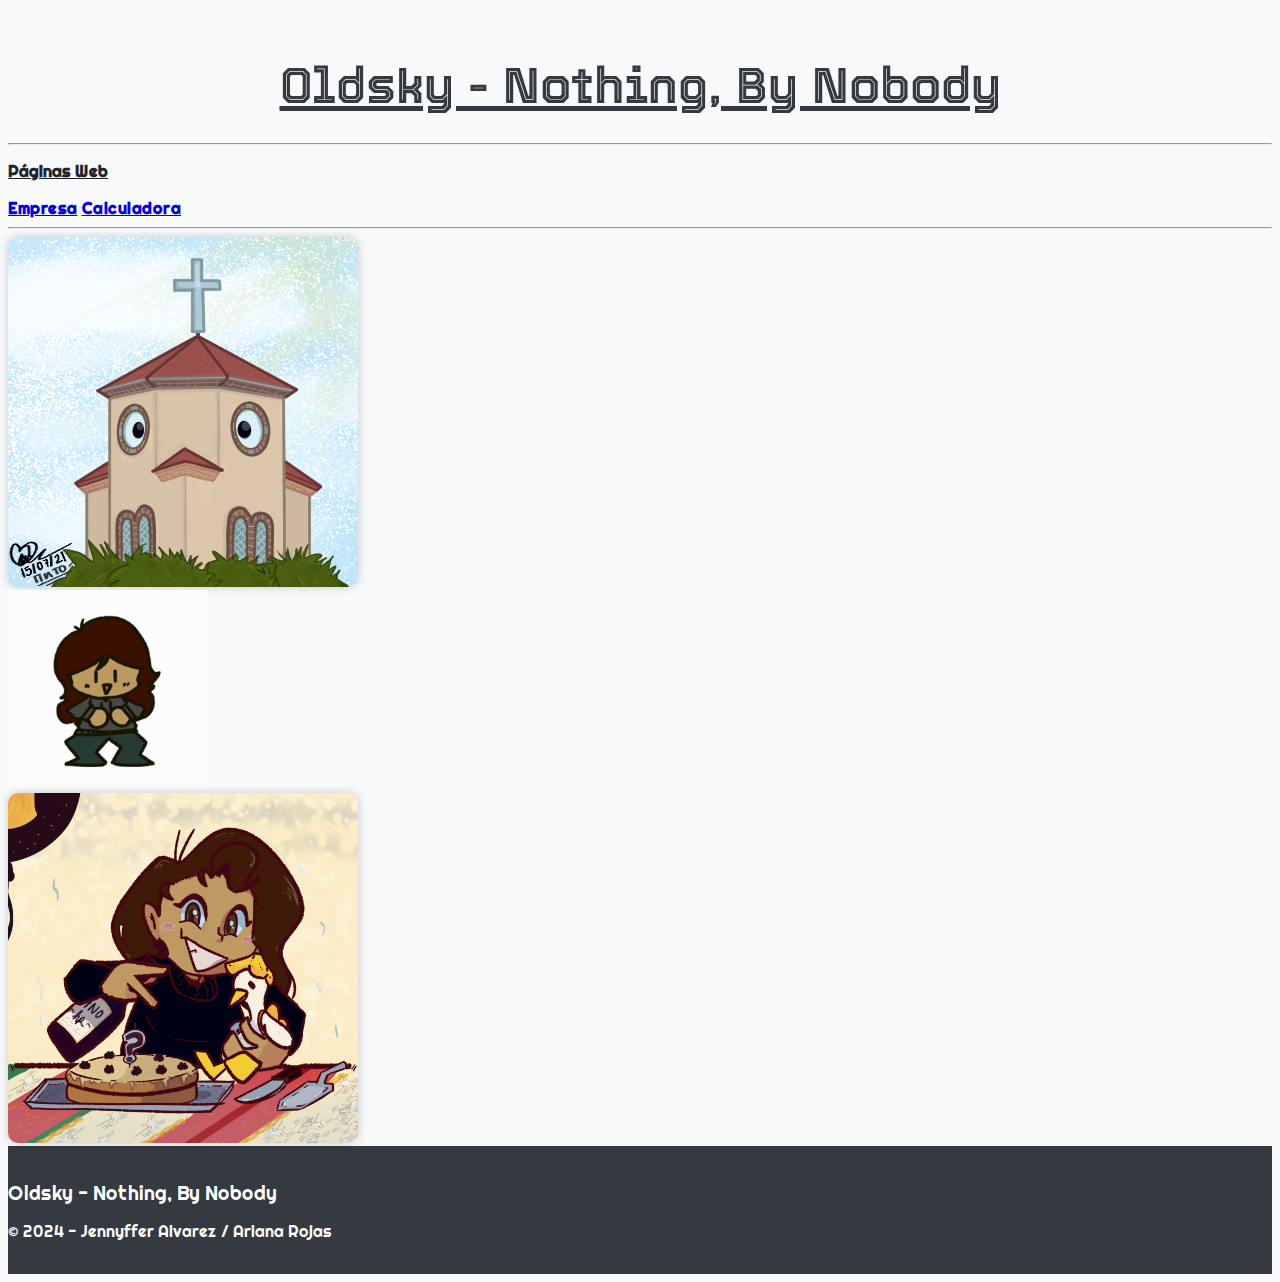
<file: index.html>
<!DOCTYPE html>
<html lang="es">
<head>
    <meta charset="UTF-8">
    <title>Oldsky - Nothing, By Noboby</title>
    <link rel="stylesheet" href="CSS/Estilo.css">
    <link rel="shortcut icon" href="IMG/Zanahoria.jpeg">
    <!--Inicio Bootstrap-->
    <link href="https://cdn.jsdelivr.net/npm/bootstrap@5.0.2/dist/css/bootstrap.min.css" rel="stylesheet" integrity="sha384-EVSTQN3/azprG1Anm3QDgpJLIm9Nao0Yz1ztcQTwFspd3yD65VohhpuuCOmLASjC" crossorigin="anonymous">
    <!--Fin Bootstrap-->
    <!--Inicio Fuente Titulo-->
    <link rel="preconnect" href="https://fonts.googleapis.com">
    <link rel="preconnect" href="https://fonts.gstatic.com" crossorigin>
    <link href="https://fonts.googleapis.com/css2?family=Tourney:wght@600&display=swap" rel="stylesheet">
    <!--Fin Fuente Titulo-->
    <!--Inicio Fuente Footer-->
    <link rel="preconnect" href="https://fonts.googleapis.com">
    <link rel="preconnect" href="https://fonts.gstatic.com" crossorigin>
    <link href="https://fonts.googleapis.com/css2?family=Righteous&display=swap" rel="stylesheet">
    <!--Fin Fuente Footer-->
</head>

<body>
    <header class="text-center py-3">
        <h1>Oldsky - Nothing, By Nobody</h1>
    </header>

    <hr class="my-4">

    <nav class="text-center mb-4">
        <p class="mb-2">Páginas Web</p>
        <div class="btn-group" role="group" aria-label="Navegación principal">
            <a href="Pagina Web with Formularios (Tenedor Salvaje)/index.html" class="btn btn-outline-dark">Empresa</a>
            <a href="Calculadora HTML-CSS-JS/index.html" class="btn btn-outline-dark">Calculadora</a>
        </div>
    </nav>

    <hr class="my-4">

    <main class="container text-center">
        <div class="row justify-content-center align-items-center">
            <!-- Imagen No.1 -->
            <div class="col-md-4 mb-3">
                <img src="IMG/Pollito Iglesia U3U.png" 
                alt="Amén :manos-arriba:" 
                class="img-fluid Japi">
            </div>

            <!-- Imagen GIF -->
            <div class="col-md-4 mb-3">
                <img src="IMG/Spooky Dance!.gif" 
                alt="IT'S-A SPOOKY MONTH!" 
                class="SpookyDance" 
                width="200" height="200">
            </div>

            <!-- Imagen No.2-->
            <div class="col-md-4 mb-3">
                <img src="IMG/JAPI BDAY.png" 
                alt="Yo jaja" 
                class="img-fluid Japi">
            </div>

        </div>
    </main>

    <footer class="text-center py-3" style="font-family: 'Righteous', cursive;">
        <p class="FooterText">Oldsky - Nothing, By Nobody</p>
        <p>&copy; 2024 - Jennyffer Alvarez / Ariana Rojas</p>
    </footer>
</body>
</html>
</file>
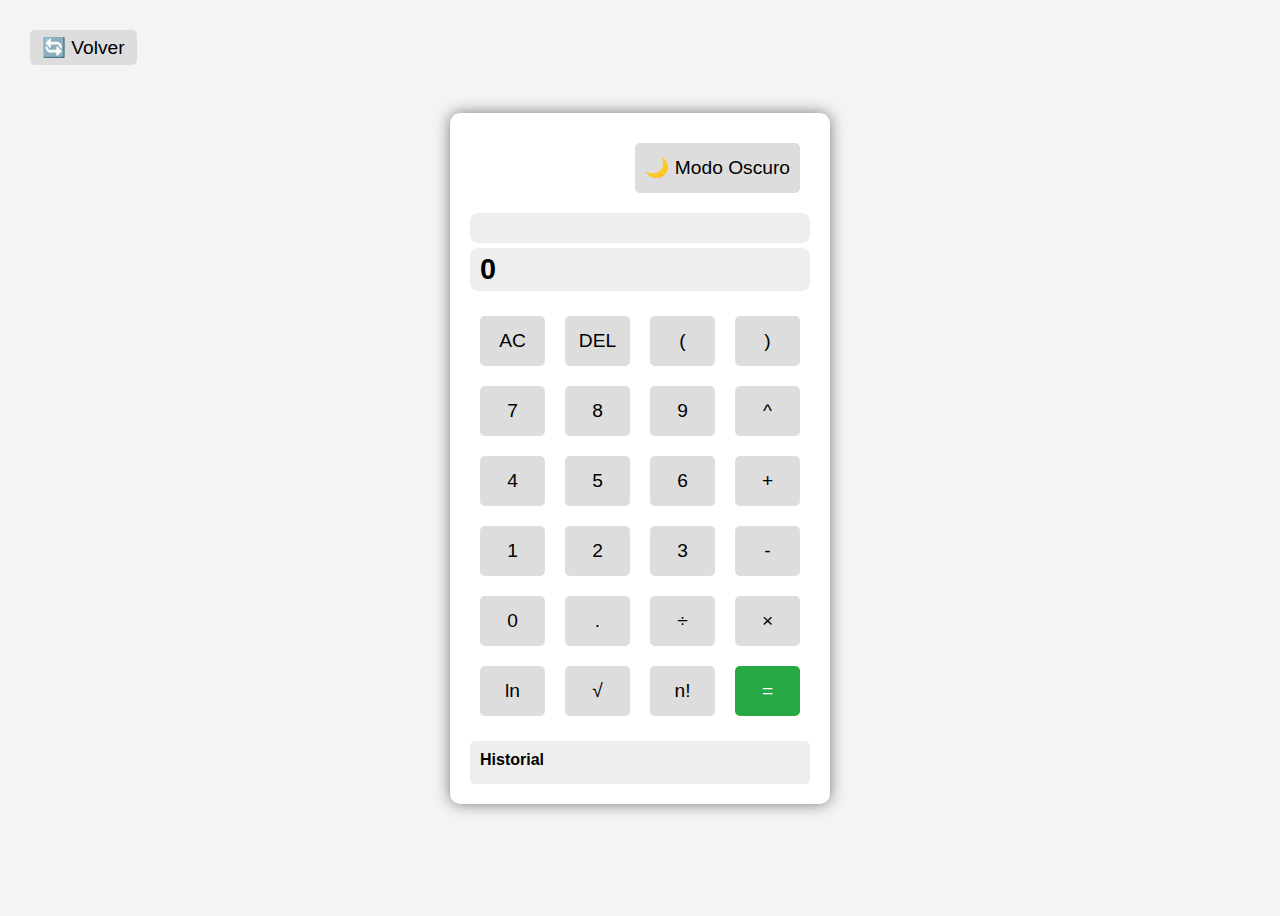
<file: Calculadora HTML-CSS-JS/index.html>
<!DOCTYPE html>
<html lang="es">
<head>
    <meta charset="UTF-8">
    <link rel="icon" href="logo.png">
    <title>Calculadora Científica</title>
    <link rel="stylesheet" href="CSS/main.css">
</head>
<body>

    
    <div class="calculator">
        <div class="top-bar">
            <button id="theme-toggle">🌙 Modo Oscuro</button>
        </div>
        
        <!-- Pantallas -->
        <div class="display-container">
            <div id="operation-display"></div>
            <div id="result-display">0</div>
        </div>
    
        <!-- Botonera -->
        <div class="buttons">
            <button onclick="clearDisplay()">AC</button>
            <button onclick="backspace()">DEL</button>
            <button onclick="appendValue('(')">(</button> <!-- Se ve feo pero sirve asi que X jaja -->
            <button onclick="appendValue(')')">)</button> <!-- Igual aqui :P -->

            <button onclick="appendValue('7')">7</button>
            <button onclick="appendValue('8')">8</button>
            <button onclick="appendValue('9')">9</button>
            <button onclick="appendValue('^')">^</button>
                        
            <button onclick="appendValue('4')">4</button>
            <button onclick="appendValue('5')">5</button>
            <button onclick="appendValue('6')">6</button>
            <button onclick="appendValue('+')">+</button>
            
            <button onclick="appendValue('1')">1</button>
            <button onclick="appendValue('2')">2</button>
            <button onclick="appendValue('3')">3</button>
            <button onclick="appendValue('-')">-</button>
            
            <button onclick="appendValue('0')">0</button>
            <button onclick="appendValue('.')">.</button>
            <button onclick="appendValue('/')">÷</button>
            <button onclick="appendValue('*')">×</button>

            <!--Funciones Especiales (Quedaron igual de feas que los parentesis pipipi)-->
            <button onclick="appendValue('ln(')">ln</button>
            <button onclick="appendValue('sqrt(')">√</button>
            <button onclick="appendValue('!')">n!</button>
            <button class="equal-btn" onclick="calculate()">=</button>
        </div>
        
        <div class="history">
            <h3>Historial</h3>
            <ul id="history-list"></ul>
        </div>

    </div>

    <div class="text-center mt-4">
        <a href="../index.html" id="back-button">
            🔄 Volver
        </a>
    </div>

    <script src="JS/script.js"></script>

</body>
</html>
</file>
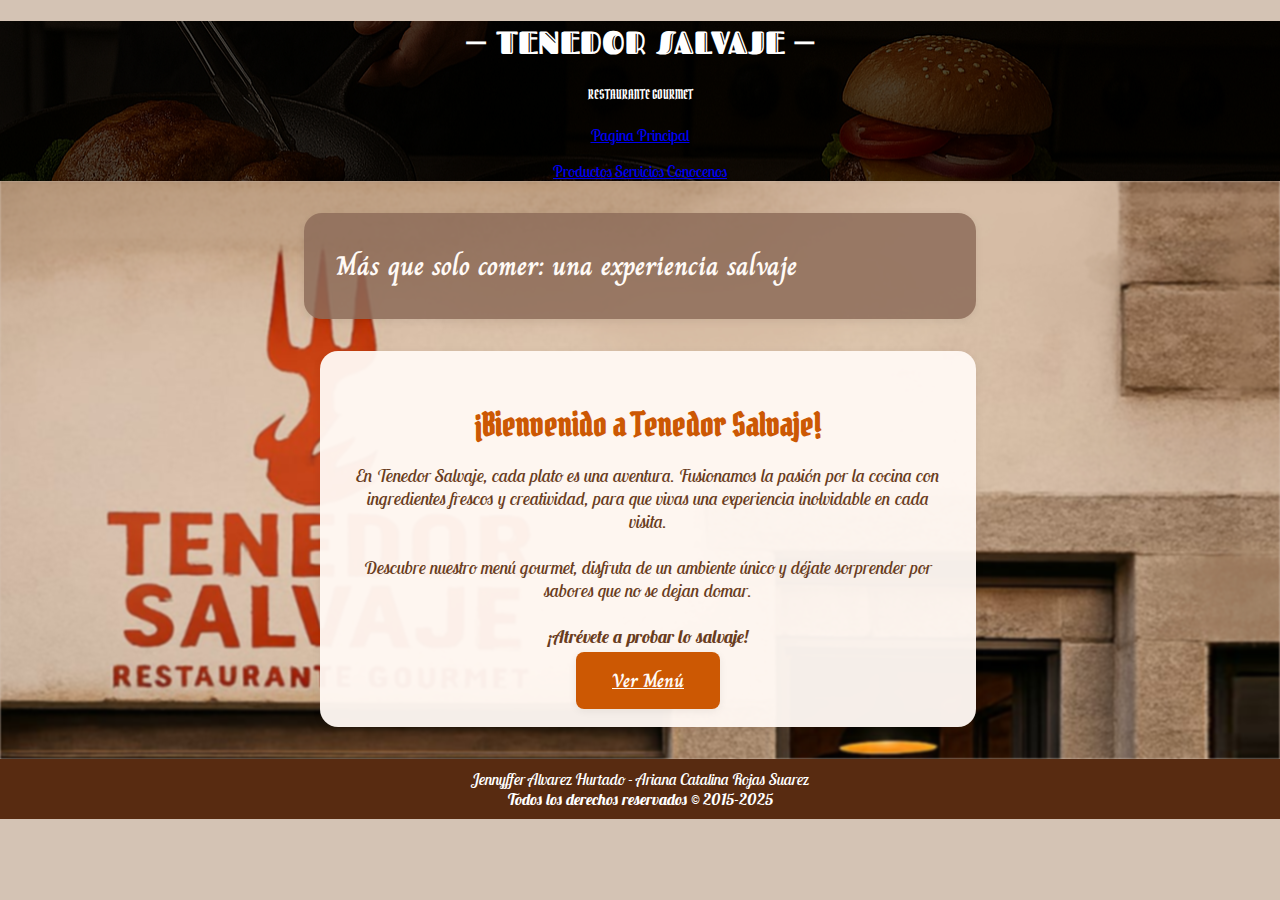
<file: Pagina Web with Formularios (Tenedor Salvaje)/index.html>
<!DOCTYPE html>
<html lang="es">
<head>

    <meta charset="UTF-8">
    <title>TENEDOR SALVAJE - Restaurante Gourmet</title>
    <link rel="icon" href="IMG/logo.png">
    <link rel="stylesheet" type="text/CSS" href="CSS/style.css">
    
    <!--Inicio Bootstrap-->
    <link href="https://cdn.jsdelivr.net/npm/bootstrap@5.0.2/dist/css/bootstrap.min.css" rel="stylesheet" integrity="sha384-EVSTQN3/azprG1Anm3QDgpJLIm9Nao0Yz1ztcQTwFspd3yD65VohhpuuCOmLASjC" crossorigin="anonymous">
    <!--Fin Bootstrap-->

    <!-- Fuentes -->
    <link rel="preconnect" href="https://fonts.googleapis.com">
    <link rel="preconnect" href="https://fonts.gstatic.com" crossorigin>
    <link href="https://fonts.googleapis.com/css2?family=Charm:wght@400;700&family=Fascinate+Inline&family=Lobster+Two:ital,wght@0,400;0,700;1,400;1,700&family=Pirata+One&display=swap" rel="stylesheet">

</head>

<body>

    <header>

      <!-- Background image -->
      <div id="intro-example" class="p-5 text-center bg-image" style="background-image: url('IMG/FondoHeader.png');">
        <div class="mask" style="background-color: rgba(0, 0, 0, 0.7);">
          <div class="d-flex justify-content-center align-items-center h-100">
            <div class="text-white">
              <h1 class="mb-3 fascinate-inline-regular">─ TENEDOR SALVAJE ─</h1>
              <h5 class="mb-4 pirata-one-regular">RESTAURANTE GOURMET</h5>
              <a data-mdb-ripple-init class="btn btn-outline-light btn-lg m-2 lobster-two-regular" href="../index.html" role="button">
                Pagina Principal
              </a>
              <p></p>
              <a data-mdb-ripple-init class="btn btn-outline-light btn-lg m-2 lobster-two-regular" href="productos.html" role="button">
                Productos
              </a>
              <a data-mdb-ripple-init class="btn btn-outline-light btn-lg m-2 lobster-two-regular" href="Ser__.html" role="button">
                Servicios
              </a>
              <a data-mdb-ripple-init class="btn btn-outline-light btn-lg m-2 lobster-two-regular" href="aboutUs.html" role="button">
                Conocenos
              </a>
            </div>
          </div>
        </div>
      </div>
      <!-- Background image -->

    </header>

        <!-- Hero Section with BG image, slogan right, welcome below -->
    <section class="hero-section position-relative">
        <div class="hero-bg"></div>
        <div class="hero-content container">
            <div class="row justify-content-end">
                <div class="col-lg-6 col-md-8 col-12">
                    <div class="slogan-carousel-right text-end mb-4 charm-bold">
                        <span id="slogan-text">Más que solo comer: una experiencia salvaje</span>
                    </div>
                    <section class="welcome-section mt-4">
                        <h1 class ="pirata-one-regular">¡Bienvenido a Tenedor Salvaje!</h1>
                        <p class ="lobster-two-regular-italic" >
                            En Tenedor Salvaje, cada plato es una aventura. Fusionamos la pasión por la cocina con ingredientes frescos y creatividad, para que vivas una experiencia inolvidable en cada visita.<br><br>
                            Descubre nuestro menú gourmet, disfruta de un ambiente único y déjate sorprender por sabores que no se dejan domar.<br>
                            <br>
                            <b>¡Atrévete a probar lo salvaje!</b>
                        </p>
                        <a href="productos.html" class="cta-btn charm-regular">Ver Menú</a>
                    </section>
                </div>
            </div>
        </div>
    </section>

    <script src="JS/script.js"></script>
    
     <footer class ="lobster-two-regular-italic">
        Jennyffer Alvarez Hurtado - Ariana Catalina Rojas Suarez <br>
        <em><b>Todos los derechos reservados © 2015-2025</b></em>
    </footer>

</body>
</html>
</file>
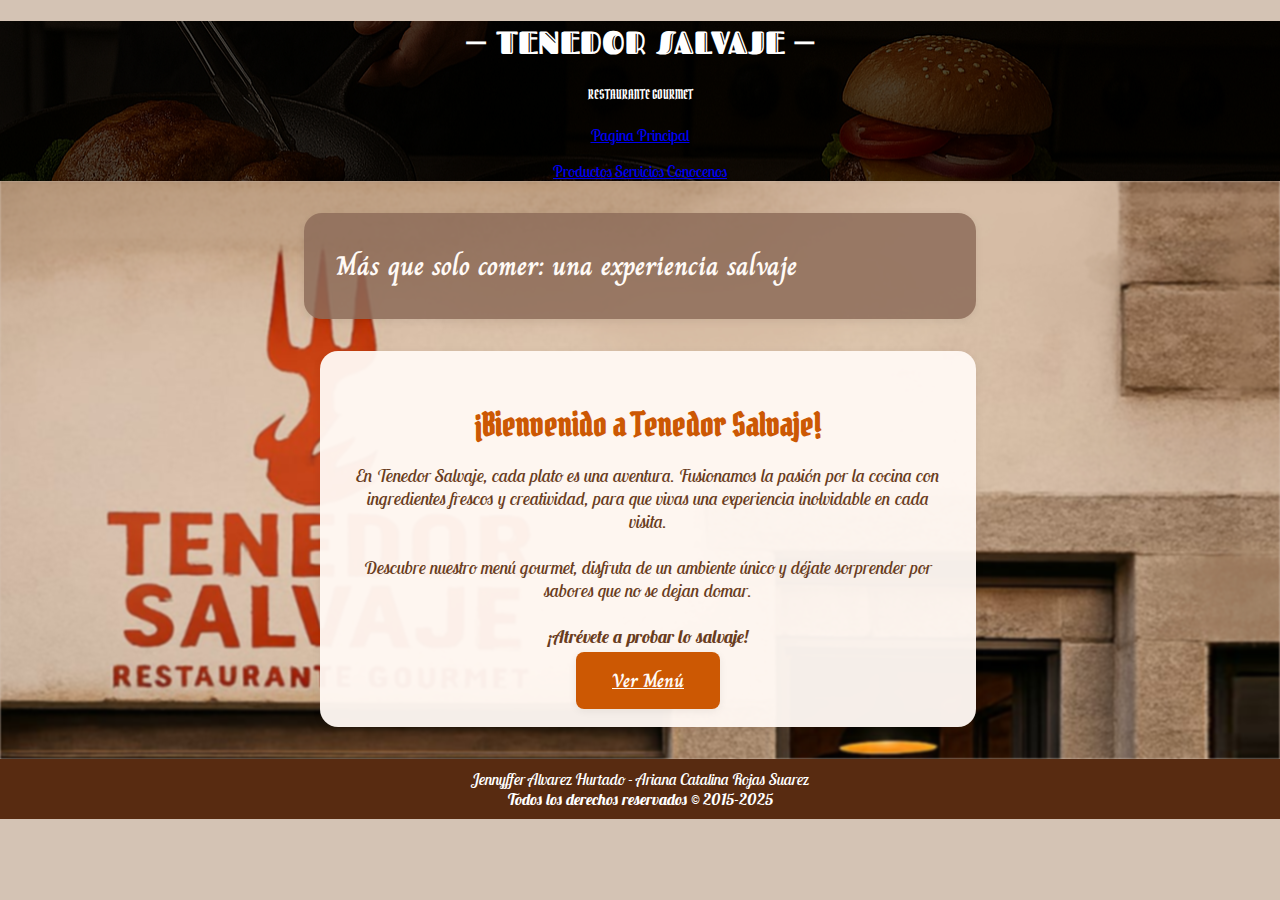
<file: Tarea HTML-CSS (Tenedor Salvaje)/index.html>
<!-- Me da mucha pereza dedicarmela, son las 12:45 am, igual vamos a hacer algo distinto hoy XD-->

<!DOCTYPE html>
<html lang="es">
<head>

    <meta charset="UTF-8">
    <title>TENEDOR SALVAJE - Restaurante Gourmet</title>
    <link rel="icon" href="IMG/logo.png">
    <link rel="stylesheet" type="text/CSS" href="CSS/style.css">
    
    <!--Inicio Bootstrap-->
    <link href="https://cdn.jsdelivr.net/npm/bootstrap@5.0.2/dist/css/bootstrap.min.css" rel="stylesheet" integrity="sha384-EVSTQN3/azprG1Anm3QDgpJLIm9Nao0Yz1ztcQTwFspd3yD65VohhpuuCOmLASjC" crossorigin="anonymous">
    <!--Fin Bootstrap-->

    <!-- Fuentes -->
    <link rel="preconnect" href="https://fonts.googleapis.com">
    <link rel="preconnect" href="https://fonts.gstatic.com" crossorigin>
    <link href="https://fonts.googleapis.com/css2?family=Charm:wght@400;700&family=Fascinate+Inline&family=Lobster+Two:ital,wght@0,400;0,700;1,400;1,700&family=Pirata+One&display=swap" rel="stylesheet">

</head>

<body>

    <header>

      <!-- Background image -->
       <div id="intro-example" class="p-5 text-center bg-image" style="background-image: url('IMG/FondoHeader.png');">
        <div class="mask" style="background-color: rgba(0, 0, 0, 0.7);">
          <div class="d-flex justify-content-center align-items-center h-100">
            <div class="text-white">
              <h1 class="mb-3 fascinate-inline-regular">─ TENEDOR SALVAJE ─</h1>
              <h5 class="mb-4 pirata-one-regular">RESTAURANTE GOURMET</h5>
              <a data-mdb-ripple-init class="btn btn-outline-light btn-lg m-2 lobster-two-regular" href="../index.html" role="button">
                Pagina Principal
              </a>
              <p></p>
              <a data-mdb-ripple-init class="btn btn-outline-light btn-lg m-2 lobster-two-regular" href="productos.html" role="button">
                Productos
              </a>
              <a data-mdb-ripple-init class="btn btn-outline-light btn-lg m-2 lobster-two-regular" href="Ser__.html" role="button">
                Servicios
              </a>
              <a data-mdb-ripple-init class="btn btn-outline-light btn-lg m-2 lobster-two-regular" href="aboutUs.html" role="button">
                Conocenos
              </a>
            </div>
          </div>
        </div>
      </div>
      <!-- Background image -->

    </header>

        <!-- Hero Section with BG image, slogan right, welcome below -->
    <section class="hero-section position-relative">
        <div class="hero-bg"></div>
        <div class="hero-content container">
            <div class="row justify-content-end">
                <div class="col-lg-6 col-md-8 col-12">
                    <div class="slogan-carousel-right text-end mb-4 charm-bold">
                        <span id="slogan-text">Más que solo comer: una experiencia salvaje</span>
                    </div>
                    <section class="welcome-section mt-4">
                        <h1 class ="pirata-one-regular">¡Bienvenido a Tenedor Salvaje!</h1>
                        <p class ="lobster-two-regular-italic" >
                            En Tenedor Salvaje, cada plato es una aventura. Fusionamos la pasión por la cocina con ingredientes frescos y creatividad, para que vivas una experiencia inolvidable en cada visita.<br><br>
                            Descubre nuestro menú gourmet, disfruta de un ambiente único y déjate sorprender por sabores que no se dejan domar.<br>
                            <br>
                            <b>¡Atrévete a probar lo salvaje!</b>
                        </p>
                        <a href="productos.html" class="cta-btn charm-regular">Ver Menú</a>
                    </section>
                </div>
            </div>
        </div>
    </section>

        <!-- Slogan Carousel Script (Copilot en VS es una bendición)-->
    <script>
        const slogans = [
            "Más que solo comer: una experiencia salvaje",
            "Donde cada bocado tiene carácter",
            "No domamos la cocina, la perfeccionamos",
            "Sabor que despierta tus sentidos",
            "Atrévete a probar lo salvaje",
            "Tu próxima aventura gourmet"
        ];
        let idx = 0;
        setInterval(() => {
            idx = (idx + 1) % slogans.length;
            document.getElementById('slogan-text').textContent = slogans[idx];
        }, 3500);
    </script>
    
     <footer class ="lobster-two-regular-italic">
        Jennyffer Alvarez Hurtado - Ariana Catalina Rojas Suarez <br>
        <em><b>Todos los derechos reservados © 2015-2025</b></em>
    </footer>

</body>
</html>
</file>
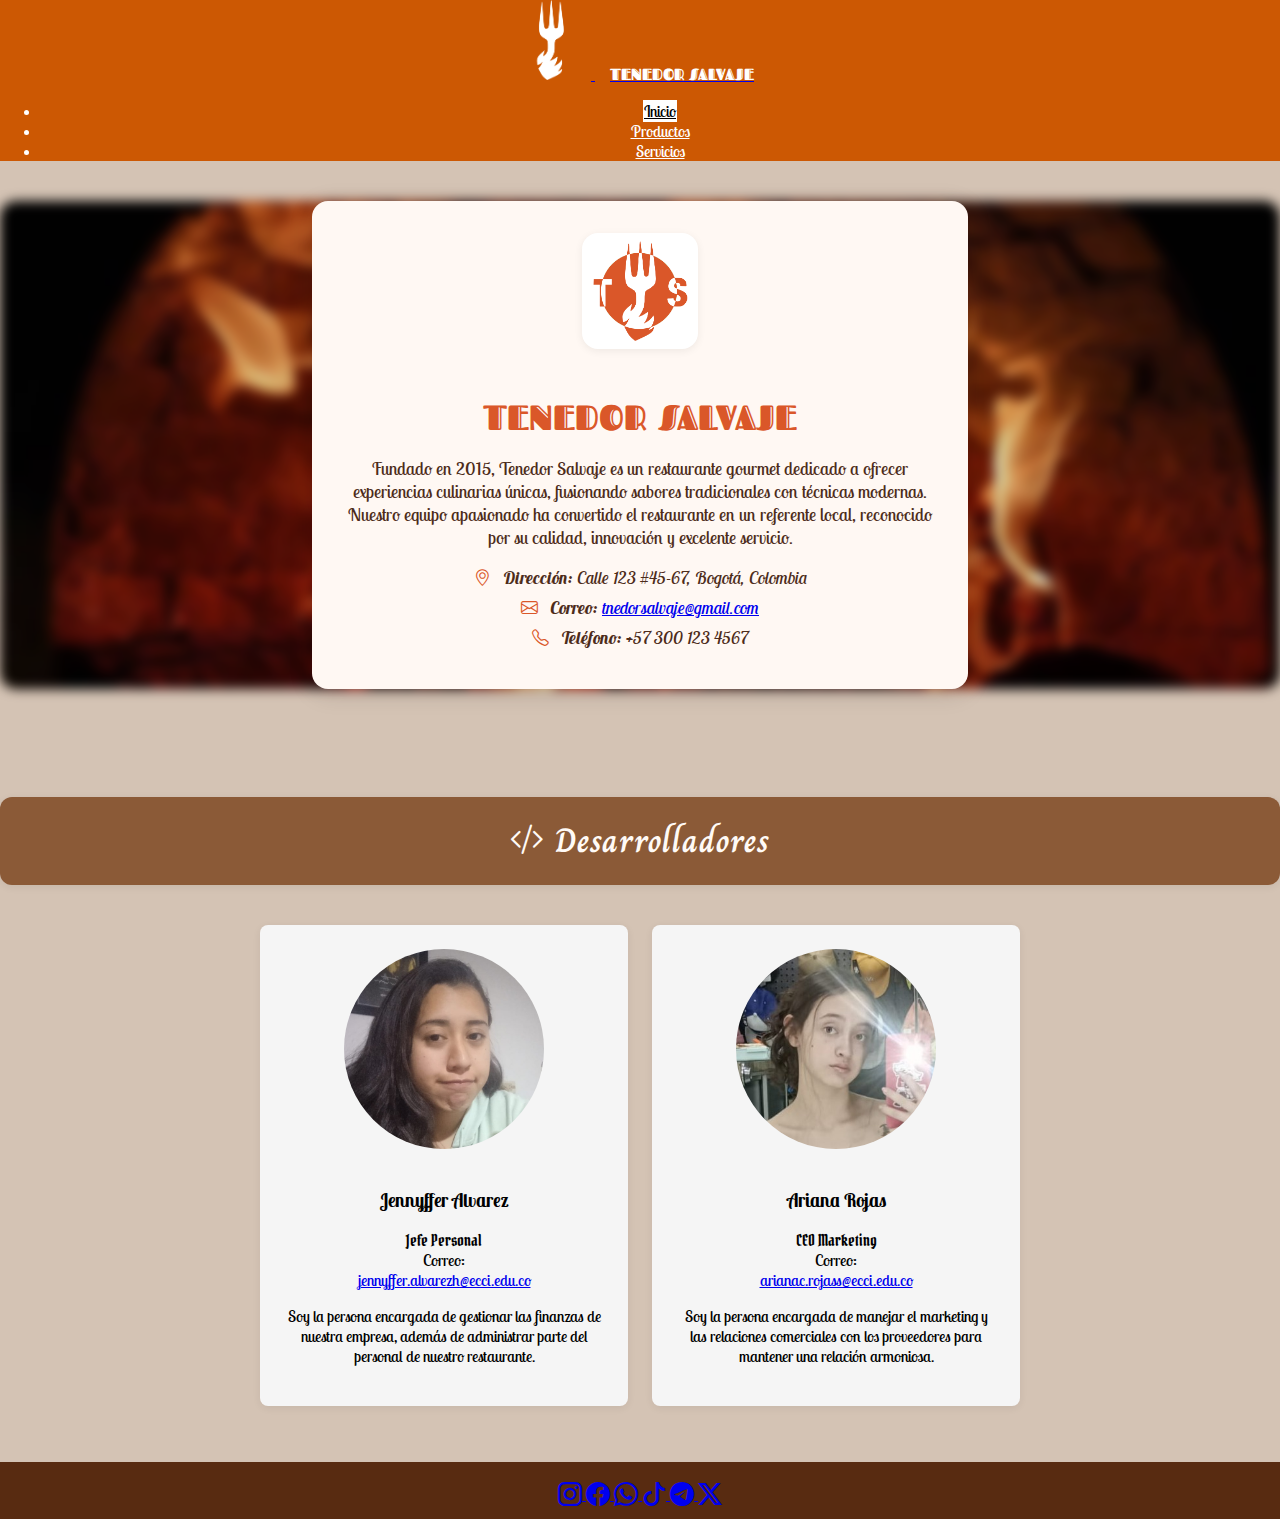
<file: Pagina Web with Formularios (Tenedor Salvaje)/aboutUs.html>
<!DOCTYPE html>
<html lang="es">
<head>

    <meta charset="UTF-8">
    <title>Acerca de Nosotros | TENEDOR SALVAJE</title>
    <link rel="icon" href="IMG/logo.png">
    <link rel="stylesheet" type="text/CSS" href="CSS/style.css">

    <!--Inicio Bootstrap-->
    <link href="https://cdn.jsdelivr.net/npm/bootstrap@5.0.2/dist/css/bootstrap.min.css" rel="stylesheet" integrity="sha384-EVSTQN3/azprG1Anm3QDgpJLIm9Nao0Yz1ztcQTwFspd3yD65VohhpuuCOmLASjC" crossorigin="anonymous">
    <link rel="stylesheet" href="https://cdn.jsdelivr.net/npm/bootstrap-icons@1.11.3/font/bootstrap-icons.min.css">
    <!--Fin Bootstrap-->
    

    <!-- Fuentes -->
    <link rel="preconnect" href="https://fonts.googleapis.com">
    <link rel="preconnect" href="https://fonts.gstatic.com" crossorigin>
    <link href="https://fonts.googleapis.com/css2?family=Charm:wght@400;700&family=Fascinate+Inline&family=Lobster+Two:ital,wght@0,400;0,700;1,400;1,700&family=Pirata+One&display=swap" rel="stylesheet">

</head>

<body>

    <header class="d-flex flex-wrap justify-content-center py-3 mb-4 border-bottom">
        <a href="index.html" class="d-flex align-items-center mb-3 mb-md-0 me-md-auto link-body-emphasis text-decoration-none">
            <img src="IMG/logo2_b.png" width="80" height="80" alt="Logo">
            <span class="fs-4 fascinate-inline-regular">TENEDOR SALVAJE</span>
        </a>

        <ul class="nav nav-pills">
            <li class="nav-item">
                <a href="index.html" class="nav-link active lobster-two-regular">Inicio</a>
            </li>
            <li class="nav-item">
                <a href="productos.html" class="nav-link lobster-two-regular">Productos</a>
            </li>
            <li class="nav-item">
                <a href="Ser__.html" class="nav-link lobster-two-regular">Servicios</a>
            </li>
        </ul>
    </header>

    <section class="company-info">
        <div class="aboutus-bg"></div>
        <div class="company-card">
            <img src="IMG/logo.png" alt="Logo Tenedor Salvaje" class="company-logo">
            <h1 class="company-name fascinate-inline-regular">TENEDOR SALVAJE</h1>
            <p class="company-history lobster-two-regular">
                Fundado en 2015, Tenedor Salvaje es un restaurante gourmet dedicado a ofrecer experiencias culinarias únicas, fusionando sabores tradicionales con técnicas modernas. Nuestro equipo apasionado ha convertido el restaurante en un referente local, reconocido por su calidad, innovación y excelente servicio.
            </p>
            <ul class="company-details lobster-two-regular-italic">
                <li><i class="bi bi-geo-alt"></i>
                    <b>Dirección:</b> Calle 123 #45-67, Bogotá, Colombia
                </li>
                <li><i class="bi bi-envelope"></i>
                    <b>Correo:</b> <a href="mailto:tnedorsalvaje@gmail.com">tnedorsalvaje@gmail.com</a>
                </li>
                <li><i class="bi bi-telephone"></i>
                    <b>Teléfono:</b> +57 300 123 4567
                </li>
            </ul>
        </div>
    </section>

    <section class="desarrolladores">
        <h2 class="dev-label charm-bold"><i class="bi bi-code-slash"></i>
            Desarrolladores
        </h2>
        
        <div class="lobster-two-regular" style="display: flex; gap: 24px; justify-content: center; flex-wrap: wrap;">
            <div style="background: #f5f5f5; border-radius: 8px; box-shadow: 0 2px 8px #0001; width: 320px; padding: 24px; text-align: center;">
                <img class="fotico" src="IMG/Portrait/Jenn.jpg" alt="Logo">
                <h3 class="lobster-two-bold">Jennyffer Alvarez</h3>
                <p><b class="pirata-one-regular">Jefe Personal</b><br> Correo: <br>
                    <a href="mailto:jennyffer.alvarezh@ecci.edu.co">jennyffer.alvarezh@ecci.edu.co</a>
                </p>
                <p>Soy la persona encargada de gestionar las finanzas de nuestra empresa, además de administrar parte del personal de nuestro restaurante.</p>
            </div>
            
            <div class="lobster-two-regular" style="background: #f5f5f5; border-radius: 8px; box-shadow: 0 2px 8px #0001; width: 320px; padding: 24px; text-align: center;">
                <img src="IMG/Portrait/Ari.jpg" class="fotico" alt="Logo">
                <h3 class="lobster-two-bold">Ariana Rojas</h3>
                <p></p>
                <p><b class="pirata-one-regular">CEO Marketing</b><br> Correo: <br>
                    <a href="mailto:arianac.rojass@ecci.edu.co">arianac.rojass@ecci.edu.co</a>
                </p>
                <p>Soy la persona encargada de manejar el marketing y las relaciones comerciales con los proveedores para mantener una relación armoniosa.</p>
            </div>
        </div>
    </section>

    </section>

    <footer>
          <div class="RedesSociales">
            <a href="https://instagram.com/" target="_blank" class="btn btn-outline-light btn-social mx-1" title="Instagram">
                <i class="bi bi-instagram"></i>
            </a>
            <a href="https://facebook.com/" target="_blank" class="btn btn-outline-light btn-social mx-1" title="Facebook">
                <i class="bi bi-facebook"></i>
            </a>
            <a href="https://wa.me/" target="_blank" class="btn btn-outline-light btn-social mx-1" title="WhatsApp">
                <i class="bi bi-whatsapp"></i>
            </a>
            <a href="https://tiktok.com/" target="_blank" class="btn btn-outline-light btn-social mx-1" title="TikTok">
                <i class="bi bi-tiktok"></i>
            </a>
            <a href="https://telegram.org/" target="_blank" class="btn btn-outline-light btn-social mx-1" title="Telegram">
                <i class="bi bi-telegram"></i>
            </a>
            <a href="https://twitter.com/" target="_blank" class="btn btn-outline-light btn-social mx-1" title="Twitter">
                <i class="bi bi-twitter-x"></i>
            </a>
        </div>
    </footer>

</body>
</html>
</file>
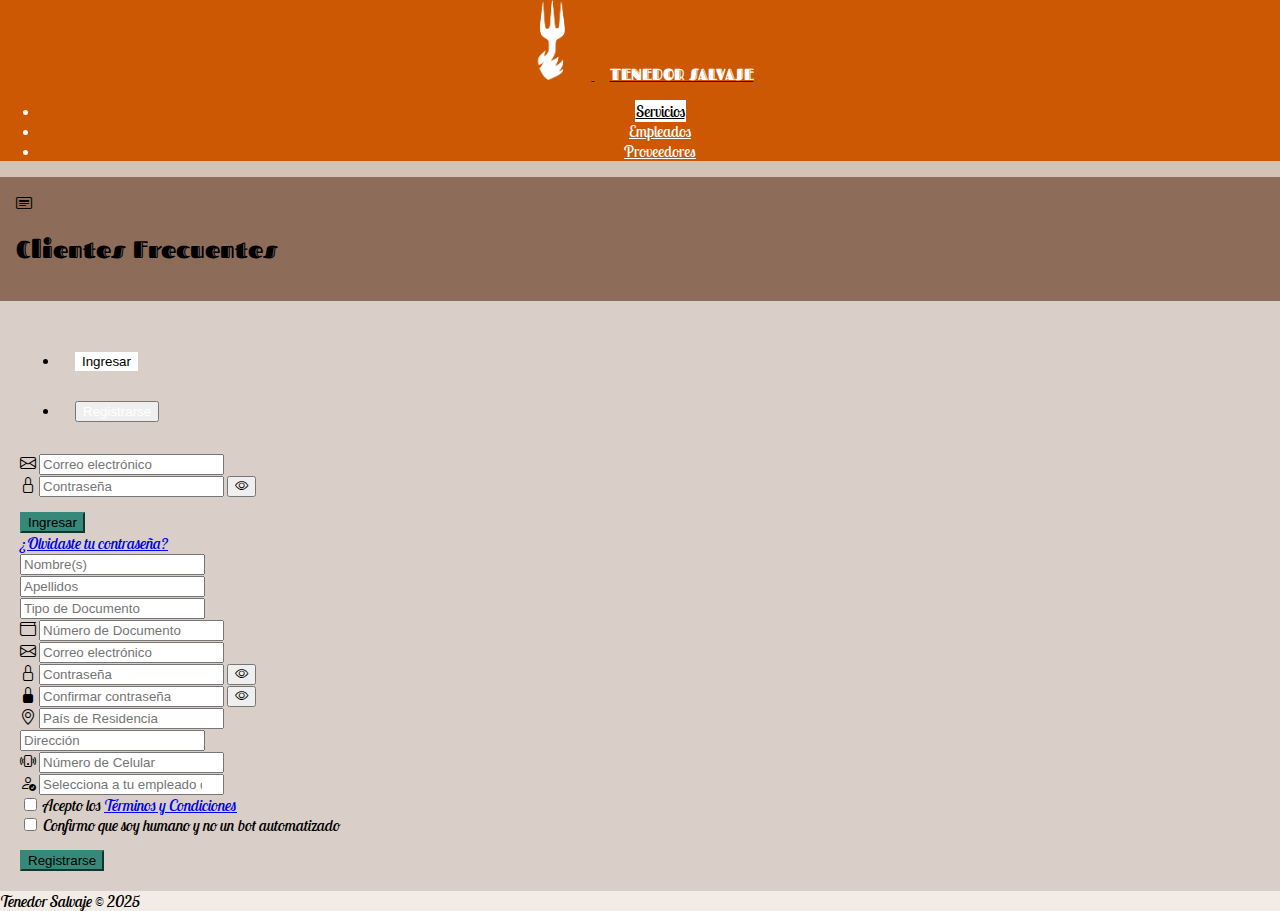
<file: Pagina Web with Formularios (Tenedor Salvaje)/form_clientes.html>
<!DOCTYPE html>
<html lang="es">
<head>
  <meta charset="UTF-8">
  <title>Clientes Frecuentes | TENEDOR SALVAJE</title>
  <link rel="icon" href="IMG/logo.png">
  <link rel="stylesheet" href="CSS/style.css">

   <!--Inicio Bootstrap-->
    <link href="https://cdn.jsdelivr.net/npm/bootstrap@5.0.2/dist/css/bootstrap.min.css" rel="stylesheet" integrity="sha384-EVSTQN3/azprG1Anm3QDgpJLIm9Nao0Yz1ztcQTwFspd3yD65VohhpuuCOmLASjC" crossorigin="anonymous">
    <link rel="stylesheet" href="https://cdn.jsdelivr.net/npm/bootstrap-icons@1.11.3/font/bootstrap-icons.min.css">
    <!--Fin Bootstrap-->

    <!-- Fuentes -->
    <link rel="preconnect" href="https://fonts.googleapis.com">
    <link rel="preconnect" href="https://fonts.gstatic.com" crossorigin>
    <link href="https://fonts.googleapis.com/css2?family=Charm:wght@400;700&family=Fascinate+Inline&family=Lobster+Two:ital,wght@0,400;0,700;1,400;1,700&family=Pirata+One&display=swap" rel="stylesheet">
    
</head>
<body class="lobster-two-regular-italic">

  <header class="d-flex flex-wrap justify-content-center py-3 mb-4 border-bottom">
        <a href="index.html" class="d-flex align-items-center mb-3 mb-md-0 me-md-auto link-body-emphasis text-decoration-none">
            <img src="IMG/logo2_b.png" width="80" height="80" alt="Logo">
            <span class="fs-4 fascinate-inline-regular">TENEDOR SALVAJE</span>
        </a>

        <ul class="nav nav-pills">
            <li class="nav-item">
                <a href="Ser__.html" class="nav-link active lobster-two-regular">Servicios</a>
            </li>
            <li class="nav-item">
                <a href="form_empleados.html" class="nav-link lobster-two-regular">Empleados</a>
            </li>
            <li class="nav-item">
                <a href="form_proveedores.html" class="nav-link lobster-two-regular">Proveedores</a>
            </li>
        </ul>
    </header>

  <main class="container">
    <div class="row justify-content-center">
      <div class="col-md-6 col-lg-5">
        <div class="card shadow-sm">
          
          <!-- Encabezado de la tarjeta -->
          <div class="card-header text-white text-center">
            <i class="bi bi-card-heading fs-1"></i>
            <h2 class="h5 mb-0 fascinate-inline-regular">Clientes Frecuentes</h2>
          </div>
          
          <!-- Cuerpo con pestañas -->
          <div class="card-body">
            <ul class="nav nav-pills mb-3 justify-content-center" id="pills-tab" role="tablist">
              <li class="nav-item" role="presentation">
                <button class="nav-link active" id="pills-login-tab" data-bs-toggle="pill"
                        data-bs-target="#pills-login" type="button" role="tab">
                  Ingresar
                </button>
              </li>
              <li class="nav-item" role="presentation">
                <button class="nav-link" id="pills-register-tab" data-bs-toggle="pill"
                        data-bs-target="#pills-register" type="button" role="tab">
                  Registrarse
                </button>
              </li>
            </ul>

            <div class="tab-content" id="pills-tabContent">
              
              <!-- Formulario de Login -->
              <div class="tab-pane fade show active" id="pills-login" role="tabpanel">
                <form class="mb-3" action="PHP/login_clientes.php" method="post">
                  <div class="mb-3 input-group">
                    <span class="input-group-text bg-white"><i class="bi bi-envelope"></i></span>
                    <input type="email" name="correo" class="form-control"
                           placeholder="Correo electrónico" required>
                  </div>
                  <div class="mb-3 input-group">
                    <span class="input-group-text bg-white"><i class="bi bi-lock"></i></span>
                    <input id="login-clave" type="password" name="clave" class="form-control" placeholder="Contraseña" required>
                    <button class="btn btn-outline-secondary toggle-password" type="button" data-target="login-clave" title="Mostrar / Ocultar">
                      <i class="bi bi-eye"></i>
                    </button>
                  </div>
                  <button type="submit" class="btn btn-success w-100">Ingresar</button>
                </form>
                <div class="text-center">
                  <a href="#" class="small">¿Olvidaste tu contraseña?</a>
                </div>
              </div>

              <!-- Formulario de Registro -->
              <div class="tab-pane fade" id="pills-register" role="tabpanel">
                <form action="PHP/registro_clientes.php" method="post">
                  <!--Nombres-->
                  <div class="mb-3">
                    <input type="text" name="nombre" class="form-control" placeholder="Nombre(s)" required>
                  </div>
                  <!--Apellidos-->
                  <div class="mb-3">
                    <input type="text" name="apellido" class="form-control" placeholder="Apellidos" required>
                  </div>
                  <!--Tipo de Documento-->
                  <div class="mb-3">
                    <input type="text" name="tipo_documento" list="docs" class="form-control" placeholder="Tipo de Documento" required>
                    <datalist id="docs">
                      <option value="Cédula de Ciudadanía (CC)">
                      <option value="Tarjeta de Identidad (TI)">
                      <option value="Cédula de Extranjería (CE)">
                      <option value="Registro Civil (RC)">
                      <option value="Permiso Especial de Permanencia (PEP)">
                      <option value="NIT (Número de Identificación Tributaria)">
                      <option value="Pasaporte (PA)">
                    </datalist>
                  </div>
                  <!--Número de Documento (Ni idea porque parecen unas flechas para aumentar o disminuir el número, luego miro como lo quito)-->
                  <div class="mb-3 input-group">
                    <span class="input-group-text bg-white"><i class="bi bi-wallet"></i></span>
                    <input type="number" name="no_documento" class="form-control" placeholder="Número de Documento" required>
                  </div>
                  <!--Correo Electrónico-->
                  <div class="mb-3 input-group">
                    <span class="input-group-text bg-white"><i class="bi bi-envelope"></i></span>
                    <input type="email" name="correo" class="form-control" placeholder="Correo electrónico" required>
                  </div>
                  <!--Contraseña-->
                  <div class="mb-3 input-group">
                    <span class="input-group-text bg-white"><i class="bi bi-lock"></i></span>
                    <input id="clave" type="password" name="clave" class="form-control" placeholder="Contraseña" required>
                    <button class="btn btn-outline-secondary toggle-password" type="button" data-target="clave" title="Mostrar / Ocultar">
                      <i class="bi bi-eye"></i>
                    </button>
                  </div>
                  <!--Contraseña: El Regreso-->
                  <div class="mb-3 input-group">
                    <span class="input-group-text bg-white"><i class="bi bi-lock-fill"></i></span>
                    <input id="clave2" type="password" name="clave2" class="form-control" placeholder="Confirmar contraseña" required>
                    <button class="btn btn-outline-secondary toggle-password" type="button" data-target="clave2" title="Mostrar / Ocultar">
                      <i class="bi bi-eye"></i>
                    </button>
                  </div>
                  <!--Pais de Residencia-->
                  <div class="mb-3 input-group">
                    <span class="input-group-text bg-white"><i class="bi bi-geo-alt"></i></span>
                    <input type="text" name="pais" list="paises" class="form-control" placeholder="País de Residencia" required>
                    <datalist id="paises"> <!--Luego añado más-->
                      <option value="Colombia">
                      <option value="Argentina">
                      <option value="Chile">
                      <option value="México">
                      <option value="Perú">
                      <option value="Venezuela">
                      <option value="Ecuador">
                      <option value="Brasil">
                      <option value="España">
                    </datalist>
                  </div>
                  <!--Dirección-->
                  <div class="mb-3">
                    <input type="text" name="direccion" class="form-control" placeholder="Dirección" required>
                  </div>
                  <!--Celular (Ni idea porque parecen unas flechas para aumentar o disminuir el número, luego miro como lo quito)-->
                  <div class="mb-3 input-group">
                    <span class="input-group-text bg-white"><i class="bi bi-phone-vibrate"></i></span>
                    <input type="number" name="celular" class="form-control" placeholder="Número de Celular" required>
                  </div>
                  <!-- Selección de empleado -->
                  <div class="mb-3 input-group">
                    <span class="input-group-text bg-white"><i class="bi bi-person-check"></i></span>
                    <input type="text" name="empleado_preferencia" list="empleados" class="form-control" placeholder="Selecciona a tu empleado de preferencia">
                    <datalist id="empleados">
                      <option value="Ninguno">
                      <option value="Carlos Gómez">
                      <option value="María Rodríguez">
                      <option value="Juan Pérez">
                      <option value="Laura Martínez">
                      <option value="Sofia Hernández">
                      <option value="Diego Ramírez">
                      <option value="Valentina Torres">
                      <option value="Daniela Rojas">
                      <option value="Jorge Ramírez">
                      <option value="Camila García">
                    </datalist>
                  </div>
                  <!-- Check Boxes-->
                  <div class="checkbox-group small">
                    <label class="checkbox-container">
                      <input type="checkbox" name="terminos" required>
                      <span class="checkmark"></span>
                      Acepto los <a href="#" onclick="abrirModal()">Términos y Condiciones</a>
                    </label>
                    <br>
                    <label class="checkbox-container">
                      <input type="checkbox" name="humano" required>
                      <span class="checkmark"></span>
                      Confirmo que soy humano y no un bot automatizado
                    </label>
                  </div>

                  <button type="submit" class="btn btn-success w-100">Registrarse</button>
                </form>
                <!-- MODALES -->
                <!-- Terminos y Condiciones -->
                <div id="modalTerminos" class="modal">
                  <div class="modal-contenido">
                    <span class="cerrar" onclick="cerrarModal()">&times;</span>
                    <h2 class="lobster-two-regular-bold">Términos y Condiciones</h2><br>
                    <p>Este sitio recopila información básica para procesar tus solicitudes. Al continuar, aceptas el uso responsable de tus datos según la normativa local.</p>
                    <p>Los formularios están destinados únicamente a clientes reales. No se permite el uso automatizado ni malicioso.</p>
                    <p>Para más detalles, contáctanos directamente o revisa nuestra política de privacidad.</p>
                  </div>
                </div>
                <!-- FIN MODALES -->
              </div>
            </div>
          </div>

          <!-- Pie de la tarjeta -->
          <div class="card-footer text-center small">
            Tenedor Salvaje &copy; 2025
          </div>
        </div>
      </div>
    </div>
  </main>

  <script src="JS/script.js"></script>
  <!-- Script JS de Bootstrap -->
  <script src="https://cdn.jsdelivr.net/npm/bootstrap@5.0.2/dist/js/bootstrap.bundle.min.js" integrity="sha384-..." crossorigin="anonymous"></script>

</body>
</html>
</file>
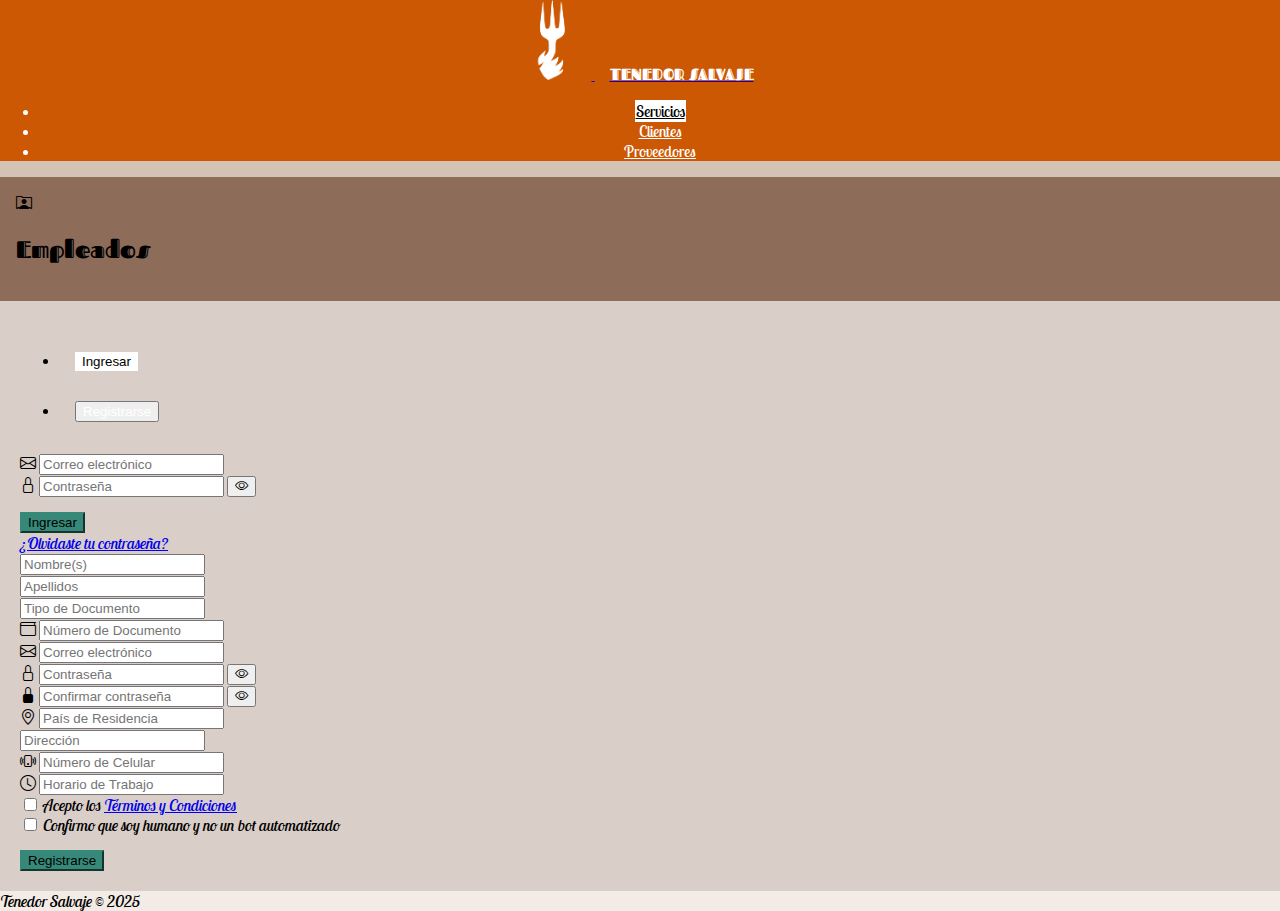
<file: Pagina Web with Formularios (Tenedor Salvaje)/form_empleados.html>
<!DOCTYPE html>
<html lang="es">
<head>
  <meta charset="UTF-8">
  <title>Empleados | TENEDOR SALVAJE</title>
  <link rel="icon" href="IMG/logo.png">
  <link rel="stylesheet" href="CSS/style.css">

   <!--Inicio Bootstrap-->
    <link href="https://cdn.jsdelivr.net/npm/bootstrap@5.0.2/dist/css/bootstrap.min.css" rel="stylesheet" integrity="sha384-EVSTQN3/azprG1Anm3QDgpJLIm9Nao0Yz1ztcQTwFspd3yD65VohhpuuCOmLASjC" crossorigin="anonymous">
    <link rel="stylesheet" href="https://cdn.jsdelivr.net/npm/bootstrap-icons@1.11.3/font/bootstrap-icons.min.css">
    <!--Fin Bootstrap-->

    <!-- Fuentes -->
    <link rel="preconnect" href="https://fonts.googleapis.com">
    <link rel="preconnect" href="https://fonts.gstatic.com" crossorigin>
    <link href="https://fonts.googleapis.com/css2?family=Charm:wght@400;700&family=Fascinate+Inline&family=Lobster+Two:ital,wght@0,400;0,700;1,400;1,700&family=Pirata+One&display=swap" rel="stylesheet">
    
</head>
<body class="lobster-two-regular-italic">

  <header class="d-flex flex-wrap justify-content-center py-3 mb-4 border-bottom">
        <a href="index.html" class="d-flex align-items-center mb-3 mb-md-0 me-md-auto link-body-emphasis text-decoration-none">
            <img src="IMG/logo2_b.png" width="80" height="80" alt="Logo">
            <span class="fs-4 fascinate-inline-regular">TENEDOR SALVAJE</span>
        </a>

        <ul class="nav nav-pills">
            <li class="nav-item">
                <a href="Ser__.html" class="nav-link active lobster-two-regular">Servicios</a>
            </li>
            <li class="nav-item">
                <a href="form_clientes.html" class="nav-link lobster-two-regular">Clientes</a>
            </li>
            <li class="nav-item">
                <a href="form_proveedores.html" class="nav-link lobster-two-regular">Proveedores</a>
            </li>
        </ul>
    </header>

  <main class="container">
    <div class="row justify-content-center">
      <div class="col-md-6 col-lg-5">
        <div class="card shadow-sm">
          
          <!-- Encabezado de la tarjeta -->
          <div class="card-header text-white text-center">
            <i class="bi bi-person-rolodex fs-1"></i>
            <h2 class="h5 mb-0 fascinate-inline-regular">Empleados</h2>
          </div>
          
          <!-- Cuerpo con pestañas -->
          <div class="card-body">
            <ul class="nav nav-pills mb-3 justify-content-center" id="pills-tab" role="tablist">
              <li class="nav-item" role="presentation">
                <button class="nav-link active" id="pills-login-tab" data-bs-toggle="pill"
                        data-bs-target="#pills-login" type="button" role="tab">
                  Ingresar
                </button>
              </li>
              <li class="nav-item" role="presentation">
                <button class="nav-link" id="pills-register-tab" data-bs-toggle="pill"
                        data-bs-target="#pills-register" type="button" role="tab">
                  Registrarse
                </button>
              </li>
            </ul>

            <div class="tab-content" id="pills-tabContent">
              
              <!-- Formulario de Login -->
              <div class="tab-pane fade show active" id="pills-login" role="tabpanel">
                <form class="mb-3" action="PHP/login_empleados.php" method="post">
                  <div class="mb-3 input-group">
                    <span class="input-group-text bg-white"><i class="bi bi-envelope"></i></span>
                    <input type="email" name="correo" class="form-control"
                           placeholder="Correo electrónico" required>
                  </div>
                  <div class="mb-3 input-group">
                    <span class="input-group-text bg-white"><i class="bi bi-lock"></i></span>
                    <input id="login-clave" type="password" name="clave" class="form-control" placeholder="Contraseña" required>
                    <button class="btn btn-outline-secondary toggle-password" type="button" data-target="login-clave" title="Mostrar / Ocultar">
                      <i class="bi bi-eye"></i>
                    </button>
                  </div>
                  <button type="submit" class="btn btn-success w-100">Ingresar</button>
                </form>
                <div class="text-center">
                  <a href="#" class="small">¿Olvidaste tu contraseña?</a>
                </div>
              </div>

              <!-- Formulario de Registro -->
              <div class="tab-pane fade" id="pills-register" role="tabpanel">
                <form action="PHP/registro_empleados.php" method="post">
                  <!--Nombres-->
                  <div class="mb-3">
                    <input type="text" name="nombre" class="form-control" placeholder="Nombre(s)" required>
                  </div>
                  <!--Apellidos-->
                  <div class="mb-3">
                    <input type="text" name="apellido" class="form-control" placeholder="Apellidos" required>
                  </div>
                  <!--Tipo de Documento-->
                  <div class="mb-3">
                    <input type="text" name="tipo_documento" list="docs" class="form-control" placeholder="Tipo de Documento" required>
                    <datalist id="docs">
                      <option value="Cédula de Ciudadanía (CC)">
                      <option value="Tarjeta de Identidad (TI)">
                      <option value="Cédula de Extranjería (CE)">
                      <option value="Registro Civil (RC)">
                      <option value="Permiso Especial de Permanencia (PEP)">
                      <option value="NIT (Número de Identificación Tributaria)">
                      <option value="Pasaporte (PA)">
                    </datalist>
                  </div>
                  <!--Número de Documento (Ni idea porque parecen unas flechas para aumentar o disminuir el número, luego miro como lo quito)-->
                  <div class="mb-3 input-group">
                    <span class="input-group-text bg-white"><i class="bi bi-wallet"></i></span>
                    <input type="number" name="no_documento" class="form-control" placeholder="Número de Documento" required>
                  </div>
                  <!--Correo Electrónico-->
                  <div class="mb-3 input-group">
                    <span class="input-group-text bg-white"><i class="bi bi-envelope"></i></span>
                    <input type="email" name="correo" class="form-control" placeholder="Correo electrónico" required>
                  </div>
                   <!--Contraseña-->
                  <div class="mb-3 input-group">
                    <span class="input-group-text bg-white"><i class="bi bi-lock"></i></span>
                    <input id="clave" type="password" name="clave" class="form-control" placeholder="Contraseña" required>
                    <button class="btn btn-outline-secondary toggle-password" type="button" data-target="clave" title="Mostrar / Ocultar">
                      <i class="bi bi-eye"></i>
                    </button>
                  </div>
                  <!--Contraseña: El Regreso-->
                  <div class="mb-3 input-group">
                    <span class="input-group-text bg-white"><i class="bi bi-lock-fill"></i></span>
                    <input id="clave2" type="password" name="clave2" class="form-control" placeholder="Confirmar contraseña" required>
                    <button class="btn btn-outline-secondary toggle-password" type="button" data-target="clave2" title="Mostrar / Ocultar">
                      <i class="bi bi-eye"></i>
                    </button>
                  </div>
                  <!--Pais de Residencia-->
                  <div class="mb-3 input-group">
                    <span class="input-group-text bg-white"><i class="bi bi-geo-alt"></i></span>
                    <input type="text" name="pais" list="paises" class="form-control" placeholder="País de Residencia" required>
                    <datalist id="paises"> <!--Luego añado más-->
                      <option value="Colombia">
                      <option value="Argentina">
                      <option value="Chile">
                      <option value="México">
                      <option value="Perú">
                      <option value="Venezuela">
                      <option value="Ecuador">
                      <option value="Brasil">
                      <option value="España">
                    </datalist>
                  </div>
                  <!--Dirección-->
                  <div class="mb-3">
                    <input type="text" name="direccion" class="form-control" placeholder="Dirección" required>
                  </div>
                  <!--Celular (Ni idea porque parecen unas flechas para aumentar o disminuir el número, luego miro como lo quito)-->
                  <div class="mb-3 input-group">
                    <span class="input-group-text bg-white"><i class="bi bi-phone-vibrate"></i></span>
                    <input type="number" name="celular" class="form-control" placeholder="Número de Celular" required>
                  </div>
                  <!--Horario de Trabajo-->
                  <div class="mb-3 input-group">
                    <span class="input-group-text bg-white"><i class="bi bi-clock"></i></span>
                    <input type="text" list="turno" class="form-control" placeholder="Horario de Trabajo" required>
                    <datalist id="turno">
                        <option value="Diurno">
                        <option value="Nocturno">
                    </datalist>
                  </div>
                  <!-- Check Boxes-->
                  <div class="checkbox-group small">
                    <label class="checkbox-container">
                      <input type="checkbox" name="terminos" required>
                      <span class="checkmark"></span>
                      Acepto los <a href="#" onclick="abrirModal()">Términos y Condiciones</a>
                    </label>
                    <br>
                    <label class="checkbox-container">
                      <input type="checkbox" name="humano" required>
                      <span class="checkmark"></span>
                      Confirmo que soy humano y no un bot automatizado
                    </label>
                  </div>

                  <button type="submit" class="btn btn-success w-100">Registrarse</button>
                </form>
                <!-- MODALES -->
                <!-- Terminos y Condiciones -->
                <div id="modalTerminos" class="modal">
                  <div class="modal-contenido">
                    <span class="cerrar" onclick="cerrarModal()">&times;</span>
                    <h2 class="lobster-two-regular-bold">Términos y Condiciones</h2><br>
                    <p>Este sitio recopila información básica para procesar tus solicitudes. Al continuar, aceptas el uso responsable de tus datos según la normativa local.</p>
                    <p>Los formularios están destinados únicamente a clientes reales. No se permite el uso automatizado ni malicioso.</p>
                    <p>Para más detalles, contáctanos directamente o revisa nuestra política de privacidad.</p>
                  </div>
                </div>
                <!-- FIN MODALES -->
              </div>
            </div>
          </div>

          <!-- Pie de la tarjeta -->
          <div class="card-footer text-center small">
            Tenedor Salvaje &copy; 2025
          </div>
        </div>
      </div>
    </div>
  </main>

  <script src="JS/script.js"></script>
  <!-- Script JS de Bootstrap -->
  <script src="https://cdn.jsdelivr.net/npm/bootstrap@5.0.2/dist/js/bootstrap.bundle.min.js" integrity="sha384-..." crossorigin="anonymous"></script>

</body>
</html>
</file>
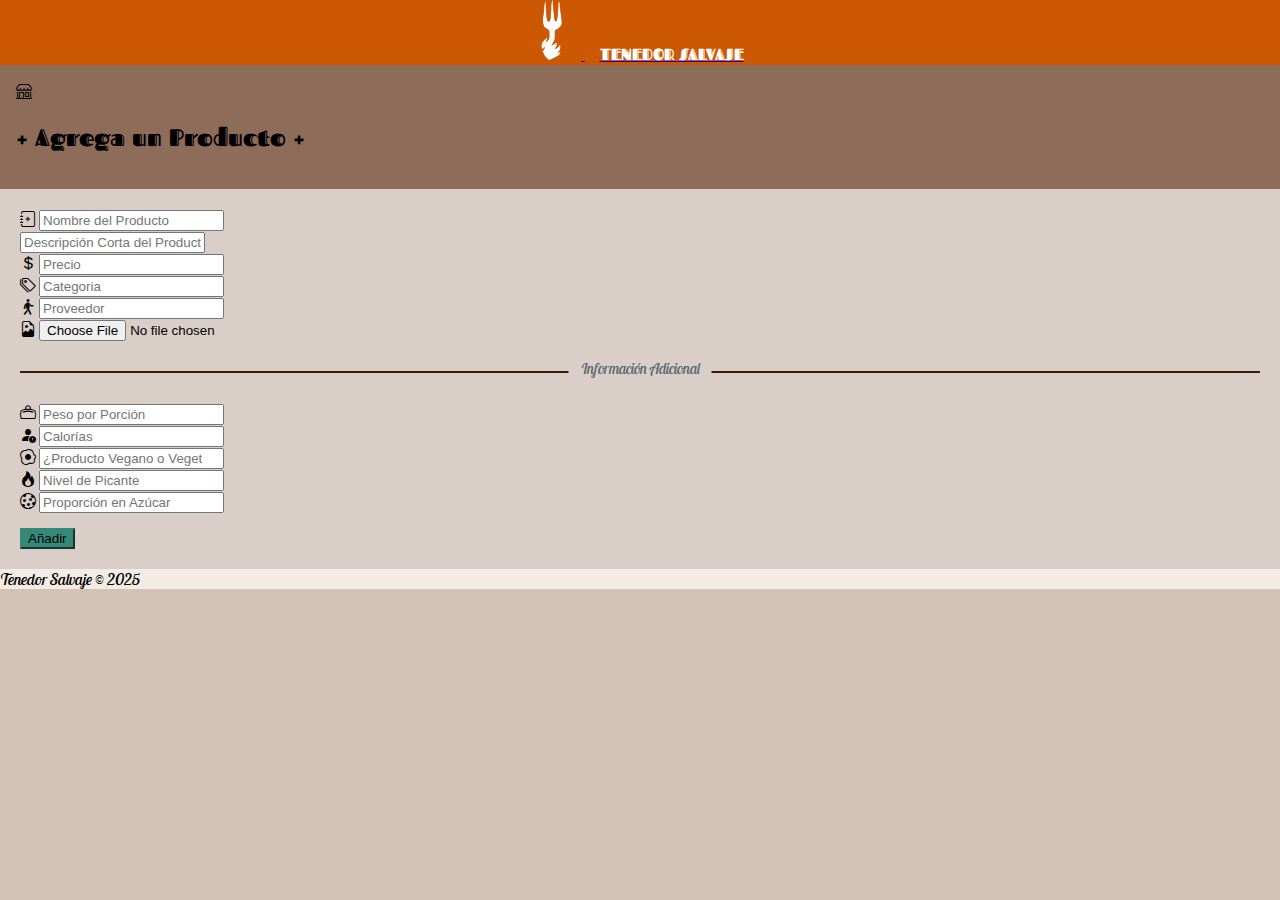
<file: Pagina Web with Formularios (Tenedor Salvaje)/form_productos.html>
<!DOCTYPE html>
<html lang="es">
<head>
  <meta charset="UTF-8">
  <title>Añadir Producto | TENEDOR SALVAJE</title>
  <link rel="icon" href="IMG/logo.png">
  <link rel="stylesheet" href="CSS/style.css">

   <!--Inicio Bootstrap-->
    <link href="https://cdn.jsdelivr.net/npm/bootstrap@5.0.2/dist/css/bootstrap.min.css" rel="stylesheet" integrity="sha384-EVSTQN3/azprG1Anm3QDgpJLIm9Nao0Yz1ztcQTwFspd3yD65VohhpuuCOmLASjC" crossorigin="anonymous">
    <link rel="stylesheet" href="https://cdn.jsdelivr.net/npm/bootstrap-icons@1.11.3/font/bootstrap-icons.min.css">
    <!--Fin Bootstrap-->

    <!-- Fuentes -->
    <link rel="preconnect" href="https://fonts.googleapis.com">
    <link rel="preconnect" href="https://fonts.gstatic.com" crossorigin>
    <link href="https://fonts.googleapis.com/css2?family=Charm:wght@400;700&family=Fascinate+Inline&family=Lobster+Two:ital,wght@0,400;0,700;1,400;1,700&family=Pirata+One&display=swap" rel="stylesheet">
    
</head>
<body class="lobster-two-regular-italic">
    
  <header class="d-flex justify-content-center py-3 mb-4 border-bottom">
    <a href="productos.html" class="d-flex align-items-center text-decoration-none">
      <img src="IMG/logo2_b.png" width="60" height="60" alt="Logo">
      <span class="fs-3 fascinate-inline-regular ms-2">TENEDOR SALVAJE</span>
    </a>
  </header>


  <main class="container">
    <div class="row justify-content-center">
      <div class="col-md-6 col-lg-5">
        <div class="card shadow-sm">
          
          <!-- Encabezado de la tarjeta -->
          <div class="card-header text-white text-center">
            <i class="bi bi-shop fs-1"></i>
            <h2 class="h5 mb-0 fascinate-inline-regular">+ Agrega un Producto +</h2>
          </div>
          
          <!-- Cuerpo con pestañas -->
          <div class="card-body">
            <div class="tab-content" id="pills-tabContent">
              
              <!-- Pestaña de Ingreso de Productos -->
              <div class="tab-pane fade show active" id="pills-register" role="tabpanel">
                <form enctype="multipart/form-data" action="PHP/registro_productos.php" method="post">

                  <!--Nombre del Producto-->
                  <div class="mb-3 input-group">
                    <span class="input-group-text bg-white"><i class="bi bi-journal-plus"></i></span>
                    <input type="text" name="producto" class="form-control" placeholder="Nombre del Producto" required>
                  </div>
                  <!--Descripción del Producto-->
                  <div class="mb-3">
                    <input type="text" name="descripcion" class="form-control" placeholder="Descripción Corta del Producto">
                  </div>
                  <!--Precio-->
                  <div class="mb-3 input-group">
                    <span class="input-group-text bg-white"><i class="bi bi-currency-dollar"></i></span>
                    <input type="number" name="precio" class="form-control" placeholder="Precio" required>
                  </div>
                  <!--Categoria-->
                  <div class="mb-3 input-group">
                    <span class="input-group-text bg-white"><i class="bi bi-tags"></i></span>
                    <input type="text" name="categoria" list="category" class="form-control" placeholder="Categoria" required>
                    <datalist id="category">
                      <option value="Entradas">
                      <option value="Platos Principales">
                      <option value="Hambuerguesas">
                      <option value="Hot Dogs">
                      <option value="Bebidas">
                      <option value="Bebidas con Alcohol">
                      <option value="Postres">
                      <option value="Adicionales">
                    </datalist>
                  </div>
                  <!--Proveedor (Empresa)-->
                  <div class="mb-3 input-group">
                    <span class="input-group-text bg-white"><i class="bi bi-person-walking"></i></span>
                    <input type="text" name="proveedor" list="company" class="form-control" placeholder="Proveedor" required>
                    <datalist id="company">
                      <option value="Carnes La Nacional">
                      <option value="Distribuidora Freskura">
                      <option value="Panadería El Trigo">
                      <option value="Bebidas Andinas S.A.S.">
                      <option value="Postres Delicia">
                    </datalist>
                  </div>
                  <!--Imagen del Producto-->
                  <div class="mb-3 input-group">
                    <span class="input-group-text bg-white"><i class="bi bi-file-earmark-image"></i></span>
                    <input type="file" class="form-control" id="imagenProducto" name="imagenProducto" accept=".png, .jpg, .jpeg" required>
                  </div>
                  <div id="previewContainer" class="mt-2 text-center"></div>

                  <!-- Data Adicional para el Producto -->
                  <div class="separador-con-texto">
                        <hr class="linea-divisoria">
                        <span class="texto-divisor">Información Adicional</span>
                  </div>

                  <!-- Gramos (Peso de la porción)-->
                   <div class="mb-3 input-group">
                    <span class="input-group-text bg-white"><i class="bi bi-duffle"></i></span>
                    <input type="number" name="gramos" class="form-control" placeholder="Peso por Porción" required>
                  </div>
                   <!-- Calorías (Valor energético)-->
                   <div class="mb-3 input-group">
                    <span class="input-group-text bg-white"><i class="bi bi-person-fill-exclamation"></i></span>
                    <input type="number" name="calorias" class="form-control" placeholder="Calorías" required>
                  </div>
                  <!-- Vegano o Vegetariano -->
                  <div class="mb-3 input-group">
                    <span class="input-group-text bg-white"><i class="bi bi-egg-fried"></i></span>
                    <input type="text" name="veg_ano" list="veg_ano" class="form-control" placeholder="¿Producto Vegano o Vegetariano?" required>
                    <datalist id="veg_ano">
                      <option value="Vegano">
                      <option value="Vegetariano">
                      <option value="No aplica">
                    </datalist>
                  </div>
                  <!-- Nivel de Picante -->
                  <div class="mb-3 input-group">
                    <span class="input-group-text bg-white"><i class="bi bi-fire"></i></span>
                    <input type="text" name="picor" list="picante" class="form-control" placeholder="Nivel de Picante" required>
                    <datalist id="picante">
                      <option value="🚫">
                      <option value="🔥">
                      <option value="🔥🔥">
                      <option value="🔥🔥🔥">
                      <option value="🔥🔥🔥🔥">
                      <option value="🔥🔥🔥🔥🔥">
                    </datalist>
                  </div>
                  <!--Bajo en Azúcar / Sin Azúcar-->
                   <div class="mb-3 input-group">
                    <span class="input-group-text bg-white"><i class="bi bi-cookie"></i></span>
                    <input type="text" name="azucar" list="sugar" class="form-control" placeholder="Proporción en Azúcar" required>
                    <datalist id="sugar">
                      <option value="Alto en Azúcar">
                      <option value="Azúcar Moderada">
                      <option value="Bajo en Azúcar">
                      <option value="Sin Azúcar">
                    </datalist>
                  </div>

                  <button type="submit" class="btn btn-success w-100">Añadir</button>
                </form>
              </div>
            </div>
          </div>

          <!-- Pie de la tarjeta -->
          <div class="card-footer text-center small">
            Tenedor Salvaje &copy; 2025
          </div>
        </div>
      </div>
    </div>
  </main>

  <script src="JS/script.js"></script>

</body>
</html>
</file>
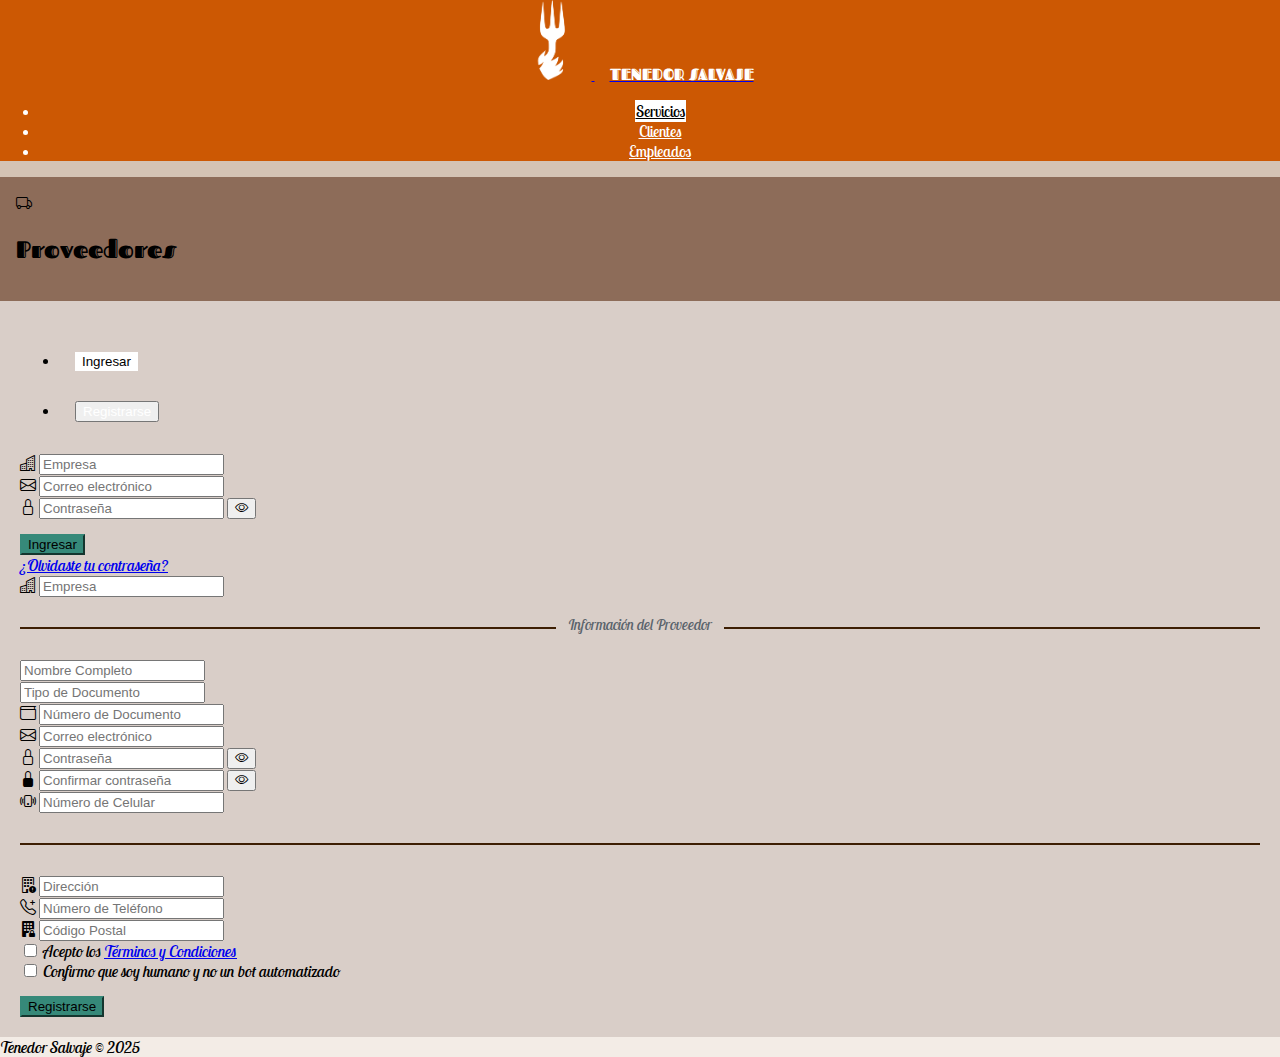
<file: Pagina Web with Formularios (Tenedor Salvaje)/form_proveedores.html>
<!DOCTYPE html>
<html lang="es">
<head>
  <meta charset="UTF-8">
  <title>Proveedores | TENEDOR SALVAJE</title>
  <link rel="icon" href="IMG/logo.png">
  <link rel="stylesheet" href="CSS/style.css">

   <!--Inicio Bootstrap-->
    <link href="https://cdn.jsdelivr.net/npm/bootstrap@5.0.2/dist/css/bootstrap.min.css" rel="stylesheet" integrity="sha384-EVSTQN3/azprG1Anm3QDgpJLIm9Nao0Yz1ztcQTwFspd3yD65VohhpuuCOmLASjC" crossorigin="anonymous">
    <link rel="stylesheet" href="https://cdn.jsdelivr.net/npm/bootstrap-icons@1.11.3/font/bootstrap-icons.min.css">
    <!--Fin Bootstrap-->

    <!-- Fuentes -->
    <link rel="preconnect" href="https://fonts.googleapis.com">
    <link rel="preconnect" href="https://fonts.gstatic.com" crossorigin>
    <link href="https://fonts.googleapis.com/css2?family=Charm:wght@400;700&family=Fascinate+Inline&family=Lobster+Two:ital,wght@0,400;0,700;1,400;1,700&family=Pirata+One&display=swap" rel="stylesheet">
    
</head>
<body class="lobster-two-regular-italic">

  <header class="d-flex flex-wrap justify-content-center py-3 mb-4 border-bottom">
        <a href="index.html" class="d-flex align-items-center mb-3 mb-md-0 me-md-auto link-body-emphasis text-decoration-none">
            <img src="IMG/logo2_b.png" width="80" height="80" alt="Logo">
            <span class="fs-4 fascinate-inline-regular">TENEDOR SALVAJE</span>
        </a>

        <ul class="nav nav-pills">
            <li class="nav-item">
                <a href="Ser__.html" class="nav-link active lobster-two-regular">Servicios</a>
            </li>
            <li class="nav-item">
                <a href="form_clientes.html" class="nav-link lobster-two-regular">Clientes</a>
            </li>
            <li class="nav-item">
                <a href="form_empleados.html" class="nav-link lobster-two-regular">Empleados</a>
            </li>
        </ul>
    </header>

  <main class="container">
    <div class="row justify-content-center">
      <div class="col-md-6 col-lg-5">
        <div class="card shadow-sm">
          
          <!-- Encabezado de la tarjeta -->
          <div class="card-header text-white text-center">
            <i class="bi bi-truck fs-1"></i>
            <h2 class="h5 mb-0 fascinate-inline-regular">Proveedores</h2>
          </div>
          
          <!-- Cuerpo con pestañas -->
          <div class="card-body">
            <ul class="nav nav-pills mb-3 justify-content-center" id="pills-tab" role="tablist">
              <li class="nav-item" role="presentation">
                <button class="nav-link active" id="pills-login-tab" data-bs-toggle="pill"
                        data-bs-target="#pills-login" type="button" role="tab">
                  Ingresar
                </button>
              </li>
              <li class="nav-item" role="presentation">
                <button class="nav-link" id="pills-register-tab" data-bs-toggle="pill"
                        data-bs-target="#pills-register" type="button" role="tab">
                  Registrarse
                </button>
              </li>
            </ul>

            <div class="tab-content" id="pills-tabContent">
              
              <!-- Formulario de Login -->
              <div class="tab-pane fade show active" id="pills-login" role="tabpanel">
                <form class="mb-3" action="PHP/login_proveedores.php" method="post">
                  <div class="mb-3 input-group">
                    <span class="input-group-text bg-white"><i class="bi bi-buildings"></i></span>
                    <input type="text" name="empresa" list="company" class="form-control" placeholder="Empresa" required>
                    <datalist id="company">
                      <option value="Carnes La Nacional">
                      <option value="Distribuidora Freskura">
                      <option value="Panadería El Trigo">
                      <option value="Bebidas Andinas S.A.S.">
                      <option value="Postres Delicia">
                    </datalist>
                  </div>
                  <div class="mb-3 input-group">
                    <span class="input-group-text bg-white"><i class="bi bi-envelope"></i></span>
                    <input type="email" name="correo" class="form-control"
                           placeholder="Correo electrónico" required>
                  </div>
                  <div class="mb-3 input-group">
                    <span class="input-group-text bg-white"><i class="bi bi-lock"></i></span>
                    <input id="login-clave" type="password" name="clave" class="form-control" placeholder="Contraseña" required>
                    <button class="btn btn-outline-secondary toggle-password" type="button" data-target="login-clave" title="Mostrar / Ocultar">
                      <i class="bi bi-eye"></i>
                    </button>
                  </div>
                  <button type="submit" class="btn btn-success w-100">Ingresar</button>
                </form>
                <div class="text-center">
                  <a href="#" class="small">¿Olvidaste tu contraseña?</a>
                </div>
              </div>

              <!-- Formulario de Registro -->
              <div class="tab-pane fade" id="pills-register" role="tabpanel">
                <form action="PHP/registro_proveedores.php" method="post">
                  <!--Empresa-->
                  <div class="mb-3 input-group">
                    <span class="input-group-text bg-white"><i class="bi bi-buildings"></i></span>
                    <input type="text" name="empresa" list="company" class="form-control" placeholder="Empresa" required>
                  </div>
                  <!-- Data del Proveedor -->
                  <div class="separador-con-texto">
                        <hr class="linea-divisoria">
                        <span class="texto-divisor">Información del Proveedor</span>
                  </div>
                  <!--Nombre de Proveedor-->
                  <div class="mb-3">
                    <input type="text" name="nombre" class="form-control" placeholder="Nombre Completo" required>
                  </div>
                  <!--Tipo de Documento-->
                  <div class="mb-3">
                    <input type="text" name="tipo_documento" list="docs" class="form-control" placeholder="Tipo de Documento" required>
                    <datalist id="docs">
                      <option value="Cédula de Ciudadanía (CC)">
                      <option value="Tarjeta de Identidad (TI)">
                      <option value="Cédula de Extranjería (CE)">
                      <option value="Registro Civil (RC)">
                      <option value="Permiso Especial de Permanencia (PEP)">
                      <option value="NIT (Número de Identificación Tributaria)">
                      <option value="Pasaporte (PA)">
                    </datalist>
                  </div>
                  <!--Número de Documento (Ni idea porque parecen unas flechas para aumentar o disminuir el número, luego miro como lo quito)-->
                  <div class="mb-3 input-group">
                    <span class="input-group-text bg-white"><i class="bi bi-wallet"></i></span>
                    <input type="number" name="no_documento" class="form-control" placeholder="Número de Documento" required>
                  </div>
                  <!--Correo Electrónico-->
                  <div class="mb-3 input-group">
                    <span class="input-group-text bg-white"><i class="bi bi-envelope"></i></span>
                    <input type="email" name="correo" class="form-control" placeholder="Correo electrónico" required>
                  </div>
                  <!--Contraseña (registro)-->
                  <div class="mb-3 input-group">
                    <span class="input-group-text bg-white"><i class="bi bi-lock"></i></span>
                    <input id="clave" type="password" name="clave" class="form-control" placeholder="Contraseña" required>
                    <button class="btn btn-outline-secondary toggle-password" type="button" data-target="clave" title="Mostrar / Ocultar">
                      <i class="bi bi-eye"></i>
                    </button>
                  </div>
                  <!--Contraseña: El Regreso (registro)-->
                  <div class="mb-3 input-group">
                    <span class="input-group-text bg-white"><i class="bi bi-lock-fill"></i></span>
                    <input id="clave2" type="password" name="clave2" class="form-control" placeholder="Confirmar contraseña" required>
                    <button class="btn btn-outline-secondary toggle-password" type="button" data-target="clave2" title="Mostrar / Ocultar">
                      <i class="bi bi-eye"></i>
                    </button>
                  </div>
                  <!--Celular (Ni idea porque parecen unas flechas para aumentar o disminuir el número, luego miro como lo quito)-->
                  <div class="mb-3 input-group">
                    <span class="input-group-text bg-white"><i class="bi bi-phone-vibrate"></i></span>
                    <input type="number" name="celular" class="form-control" placeholder="Número de Celular" required>
                  </div>
                  
                  <!--Linea para identificar que es del Proveedor y que es de la Empresa-->
                  <div class="separador-con-texto">
                        <hr class="linea-divisoria">
                  </div>

                  <!--Dirección-->
                  <div class="mb-3 input-group">
                    <span class="input-group-text bg-white"><i class="bi bi-building-exclamation"></i></span>
                    <input type="text" name="direccion" class="form-control" placeholder="Dirección" required>
                  </div>
                  <!--Teléfono (Ni idea porque parecen unas flechas para aumentar o disminuir el número, luego miro como lo quito)-->
                  <div class="mb-3 input-group">
                    <span class="input-group-text bg-white"><i class="bi bi-telephone-plus"></i></span>
                    <input type="number" name="telefono" class="form-control" placeholder="Número de Teléfono" required>
                  </div>
                  <!--Codigo Postal-->
                  <div class="mb-3 input-group">
                    <span class="input-group-text bg-white"><i class="bi bi-building-fill-lock"></i></span>
                    <input type="text" name="codigo_postal" class="form-control" placeholder="Código Postal" required>
                  </div>
                  <!-- Check Boxes-->
                  <div class="checkbox-group small">
                    <label class="checkbox-container">
                      <input type="checkbox" name="terminos" required>
                      <span class="checkmark"></span>
                      Acepto los <a href="#" onclick="abrirModal()">Términos y Condiciones</a>
                    </label>
                    <br>
                    <label class="checkbox-container">
                      <input type="checkbox" name="humano" required>
                      <span class="checkmark"></span>
                      Confirmo que soy humano y no un bot automatizado
                    </label>
                  </div>

                  <button type="submit" class="btn btn-success w-100">Registrarse</button>
                </form>
                <!-- MODALES -->
                <!-- Terminos y Condiciones -->
                <div id="modalTerminos" class="modal">
                  <div class="modal-contenido">
                    <span class="cerrar" onclick="cerrarModal()">&times;</span>
                    <h2 class="lobster-two-regular-bold">Términos y Condiciones</h2><br>
                    <p>Este sitio recopila información básica para procesar tus solicitudes. Al continuar, aceptas el uso responsable de tus datos según la normativa local.</p>
                    <p>Los formularios están destinados únicamente a clientes reales. No se permite el uso automatizado ni malicioso.</p>
                    <p>Para más detalles, contáctanos directamente o revisa nuestra política de privacidad.</p>
                  </div>
                </div>
                <!-- FIN MODALES -->
              </div>
            </div>
          </div>

          <!-- Pie de la tarjeta -->
          <div class="card-footer text-center small">
            Tenedor Salvaje &copy; 2025
          </div>
        </div>
      </div>
    </div>
  </main>

  <script src="JS/script.js"></script>
  <!-- Script JS de Bootstrap -->
  <script src="https://cdn.jsdelivr.net/npm/bootstrap@5.0.2/dist/js/bootstrap.bundle.min.js" integrity="sha384-..." crossorigin="anonymous"></script>

</body>
</html>
</file>
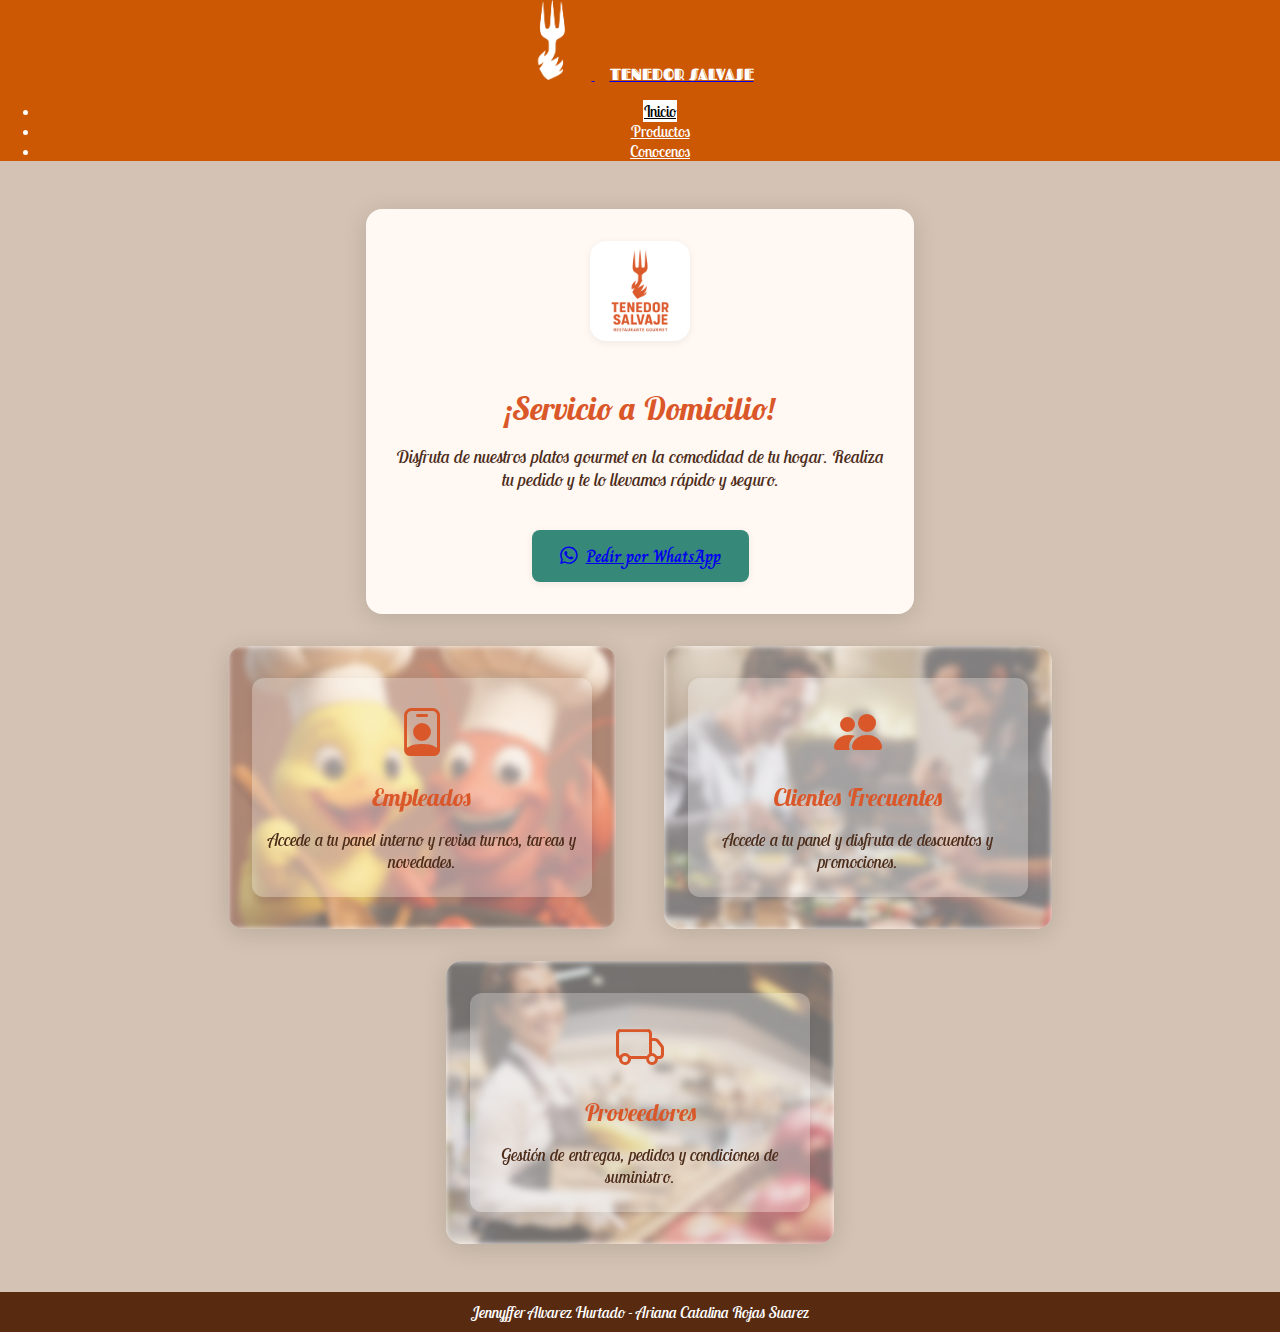
<file: Pagina Web with Formularios (Tenedor Salvaje)/Ser__.html>
<!DOCTYPE html>
<html lang="es">
<head>

    <meta charset="UTF-8">
    <title>Servicios | TENEDOR SALVAJE</title>
    <link rel="icon" href="IMG/logo.png">
    <link rel="stylesheet" type="text/CSS" href="CSS/style.css">

    <!--Inicio Bootstrap-->
    <link href="https://cdn.jsdelivr.net/npm/bootstrap@5.0.2/dist/css/bootstrap.min.css" rel="stylesheet" integrity="sha384-EVSTQN3/azprG1Anm3QDgpJLIm9Nao0Yz1ztcQTwFspd3yD65VohhpuuCOmLASjC" crossorigin="anonymous">
    <link rel="stylesheet" href="https://cdn.jsdelivr.net/npm/bootstrap-icons@1.11.3/font/bootstrap-icons.min.css">
    <!--Fin Bootstrap-->

    <!-- Fuentes -->
    <link rel="preconnect" href="https://fonts.googleapis.com">
    <link rel="preconnect" href="https://fonts.gstatic.com" crossorigin>
    <link href="https://fonts.googleapis.com/css2?family=Charm:wght@400;700&family=Fascinate+Inline&family=Lobster+Two:ital,wght@0,400;0,700;1,400;1,700&family=Pirata+One&display=swap" rel="stylesheet">
    

</head>

<body class="lobster-two-regular-italic">

    <header class="d-flex flex-wrap justify-content-center py-3 mb-4 border-bottom">
        <a href="index.html" class="d-flex align-items-center mb-3 mb-md-0 me-md-auto link-body-emphasis text-decoration-none">
            <img src="IMG/logo2_b.png" width="80" height="80" alt="Logo">
            <span class="fs-4 fascinate-inline-regular">TENEDOR SALVAJE</span>
        </a>

        <ul class="nav nav-pills">
            <li class="nav-item">
                <a href="index.html" class="nav-link active lobster-two-regular">Inicio</a>
            </li>
            <li class="nav-item">
                <a href="productos.html" class="nav-link lobster-two-regular">Productos</a>
            </li>
            <li class="nav-item">
                <a href="aboutUs.html" class="nav-link lobster-two-regular">Conocenos</a>
            </li>
        </ul>
    </header>

    <div class="delivery-section">
        <div class="delivery-logo">
            <img src="IMG/LOGOO.png" width="100" height="100" alt="Domicilios">
        </div>
        <h2 class="delivery-title">¡Servicio a Domicilio!</h2>
        <p class="delivery-desc">
            Disfruta de nuestros platos gourmet en la comodidad de tu hogar. Realiza tu pedido y te lo llevamos rápido y seguro.
        </p>
        <a href="https://wa.me/" target="_blank" class="btn btn-success delivery-btn charm-bold">
            <i class="bi bi-whatsapp"></i> Pedir por WhatsApp
        </a>
    </div>

    <div class="services-container">
        
        <!-- Empleados -->
         <a href="form_empleados.html" class="service-link">
            <div class="service-section empleado-bg">
                <div class="service-content-bg">
                    <div class="service-logo">
                        <i class="bi bi-person-badge"></i>
                    </div>
                    <h2 class="service-title">Empleados</h2>
                    <p class="service-desc">
                        Accede a tu panel interno y revisa turnos, tareas y novedades.
                    </p>
                </div>
            </div>
        </a>

        <!-- Clientes Frecuentes -->
         <a href="form_clientes.html" class="service-link">
            <div class="service-section cliente-bg">
                <div class="service-content-bg">
                    <div class="service-logo">
                        <i class="bi bi-people-fill"></i>
                    </div>
                    <h2 class="service-title">Clientes Frecuentes</h2>
                    <p class="service-desc">
                        Accede a tu panel y disfruta de descuentos y promociones.
                    </p>
                </div>
            </div>
        </a>

        <!-- Proveedores -->
         <a href="form_proveedores.html" class="service-link">
            <div class="service-section proveedor-bg">
                <div class="service-content-bg">
                    <div class="service-logo">
                        <i class="bi bi-truck"></i>
                    </div>
                    <h2 class="service-title">Proveedores</h2>
                    <p class="service-desc">
                        Gestión de entregas, pedidos y condiciones de suministro.
                    </p>
                </div>
            </div>
        </a>
        
    </div>

    <footer class ="lobster-two-regular-italic">
        Jennyffer Alvarez Hurtado - Ariana Catalina Rojas Suarez
    </footer>

</body>
</html>
</file>
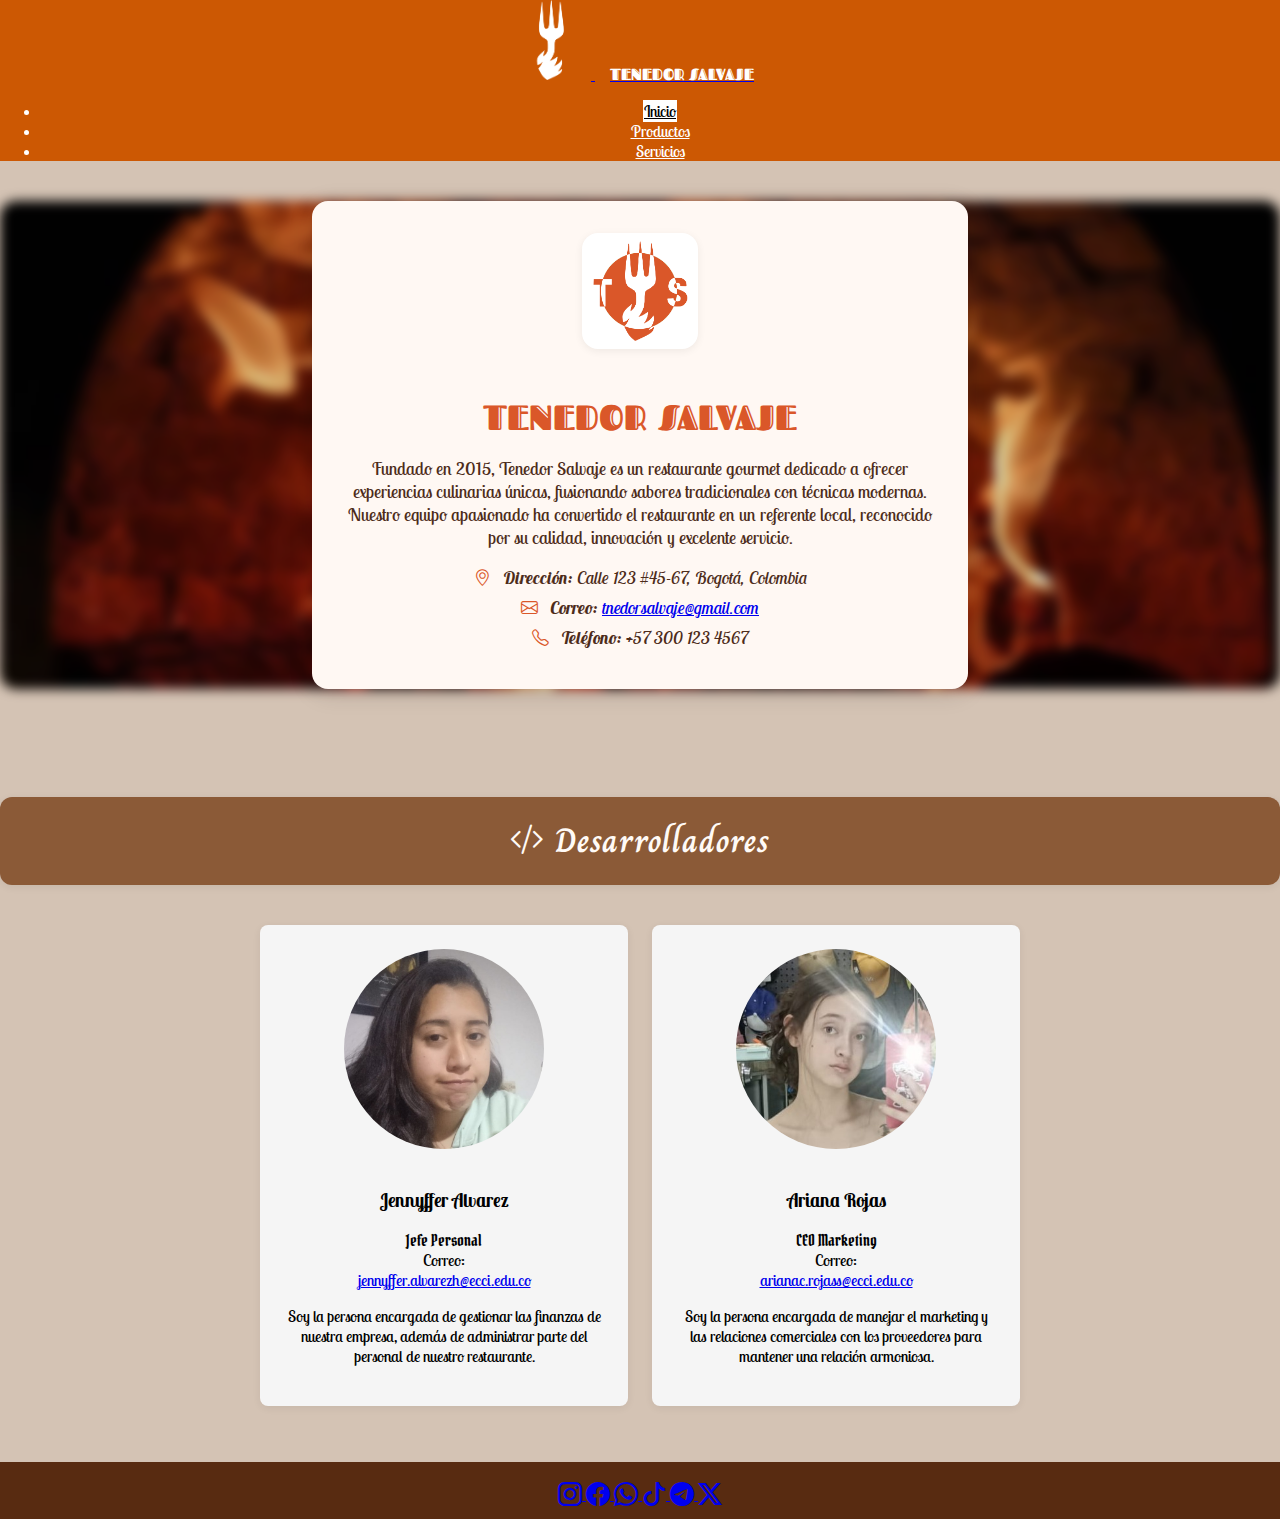
<file: Tarea HTML-CSS (Tenedor Salvaje)/aboutUs.html>
<!-- Resumen de la Empresa (Mini-Resumen, Ubicación, Correo [tnedorsalvaje@gmail.com], blabla)
   - Datos de los Desarrolladores (Data de ambas xd) 
   - Redes Sociales (Instagram, Facebook, WhatsApp, TikTok, Telegram, Twitter)
-->

<!DOCTYPE html>
<html lang="es">
<head>

    <meta charset="UTF-8">
    <title>Acerca de Nosotros</title>
    <link rel="icon" href="IMG/logo.png">
    <link rel="stylesheet" type="text/CSS" href="CSS/style.css">

    <!--Inicio Bootstrap-->
    <link href="https://cdn.jsdelivr.net/npm/bootstrap@5.0.2/dist/css/bootstrap.min.css" rel="stylesheet" integrity="sha384-EVSTQN3/azprG1Anm3QDgpJLIm9Nao0Yz1ztcQTwFspd3yD65VohhpuuCOmLASjC" crossorigin="anonymous">
    <link rel="stylesheet" href="https://cdn.jsdelivr.net/npm/bootstrap-icons@1.11.3/font/bootstrap-icons.min.css">
    <!--Fin Bootstrap-->
    

    <!-- Fuentes -->
    <link rel="preconnect" href="https://fonts.googleapis.com">
    <link rel="preconnect" href="https://fonts.gstatic.com" crossorigin>
    <link href="https://fonts.googleapis.com/css2?family=Charm:wght@400;700&family=Fascinate+Inline&family=Lobster+Two:ital,wght@0,400;0,700;1,400;1,700&family=Pirata+One&display=swap" rel="stylesheet">

</head>

<body>

    <header class="d-flex flex-wrap justify-content-center py-3 mb-4 border-bottom">
        <a href="index.html" class="d-flex align-items-center mb-3 mb-md-0 me-md-auto link-body-emphasis text-decoration-none">
            <img src="IMG/logo2_b.png" width="80" height="80" alt="Logo">
            <span class="fs-4 fascinate-inline-regular">TENEDOR SALVAJE</span>
        </a>

        <ul class="nav nav-pills">
            <li class="nav-item">
                <a href="index.html" class="nav-link active lobster-two-regular">Inicio</a>
            </li>
            <li class="nav-item">
                <a href="productos.html" class="nav-link lobster-two-regular">Productos</a>
            </li>
            <li class="nav-item">
                <a href="Ser__.html" class="nav-link lobster-two-regular">Servicios</a>
            </li>
        </ul>
    </header>

    <section class="company-info">
        <div class="aboutus-bg"></div>
        <div class="company-card">
            <img src="IMG/logo.png" alt="Logo Tenedor Salvaje" class="company-logo">
            <h1 class="company-name fascinate-inline-regular">TENEDOR SALVAJE</h1>
            <p class="company-history lobster-two-regular">
                Fundado en 2015, Tenedor Salvaje es un restaurante gourmet dedicado a ofrecer experiencias culinarias únicas, fusionando sabores tradicionales con técnicas modernas. Nuestro equipo apasionado ha convertido el restaurante en un referente local, reconocido por su calidad, innovación y excelente servicio.
            </p>
            <ul class="company-details lobster-two-regular-italic">
                <li><i class="bi bi-geo-alt"></i>
                    <b>Dirección:</b> Calle 123 #45-67, Bogotá, Colombia
                </li>
                <li><i class="bi bi-envelope"></i>
                    <b>Correo:</b> <a href="mailto:tnedorsalvaje@gmail.com">tnedorsalvaje@gmail.com</a>
                </li>
                <li><i class="bi bi-telephone"></i>
                    <b>Teléfono:</b> +57 300 123 4567
                </li>
            </ul>
        </div>
    </section>

    <section class="desarrolladores">
        <h2 class="dev-label charm-bold"><i class="bi bi-code-slash"></i>
            Desarrolladores
        </h2>
        
        <div class="lobster-two-regular" style="display: flex; gap: 24px; justify-content: center; flex-wrap: wrap;">
            <div style="background: #f5f5f5; border-radius: 8px; box-shadow: 0 2px 8px #0001; width: 320px; padding: 24px; text-align: center;">
                <img class="fotico" src="IMG/Portrait/Jenn.jpg" alt="Logo">
                <h3 class="lobster-two-bold">Jennyffer Alvarez</h3>
                <p><b class="pirata-one-regular">Jefe Personal</b><br> Correo: <br>
                    <a href="mailto:jennyffer.alvarezh@ecci.edu.co">jennyffer.alvarezh@ecci.edu.co</a>
                </p>
                <p>Soy la persona encargada de gestionar las finanzas de nuestra empresa, además de administrar parte del personal de nuestro restaurante.</p>
            </div>
            
            <div class="lobster-two-regular" style="background: #f5f5f5; border-radius: 8px; box-shadow: 0 2px 8px #0001; width: 320px; padding: 24px; text-align: center;">
                <img src="IMG/Portrait/Ari.jpg" class="fotico" alt="Logo">
                <h3 class="lobster-two-bold">Ariana Rojas</h3>
                <p></p>
                <p><b class="pirata-one-regular">CEO Marketing</b><br> Correo: <br>
                    <a href="mailto:arianac.rojass@ecci.edu.co">arianac.rojass@ecci.edu.co</a>
                </p>
                <p>Soy la persona encargada de manejar el marketing y las relaciones comerciales con los proveedores para mantener una relación armoniosa.</p>
            </div>
        </div>
    </section>

    </section>

    <footer>
          <div class="RedesSociales">
            <a href="https://instagram.com/" target="_blank" class="btn btn-outline-light btn-social mx-1" title="Instagram">
                <i class="bi bi-instagram"></i>
            </a>
            <a href="https://facebook.com/" target="_blank" class="btn btn-outline-light btn-social mx-1" title="Facebook">
                <i class="bi bi-facebook"></i>
            </a>
            <a href="https://wa.me/" target="_blank" class="btn btn-outline-light btn-social mx-1" title="WhatsApp">
                <i class="bi bi-whatsapp"></i>
            </a>
            <a href="https://tiktok.com/" target="_blank" class="btn btn-outline-light btn-social mx-1" title="TikTok">
                <i class="bi bi-tiktok"></i>
            </a>
            <a href="https://telegram.org/" target="_blank" class="btn btn-outline-light btn-social mx-1" title="Telegram">
                <i class="bi bi-telegram"></i>
            </a>
            <a href="https://twitter.com/" target="_blank" class="btn btn-outline-light btn-social mx-1" title="Twitter">
                <i class="bi bi-twitter-x"></i>
            </a>
        </div>
    </footer>

</body>
</html>
</file>
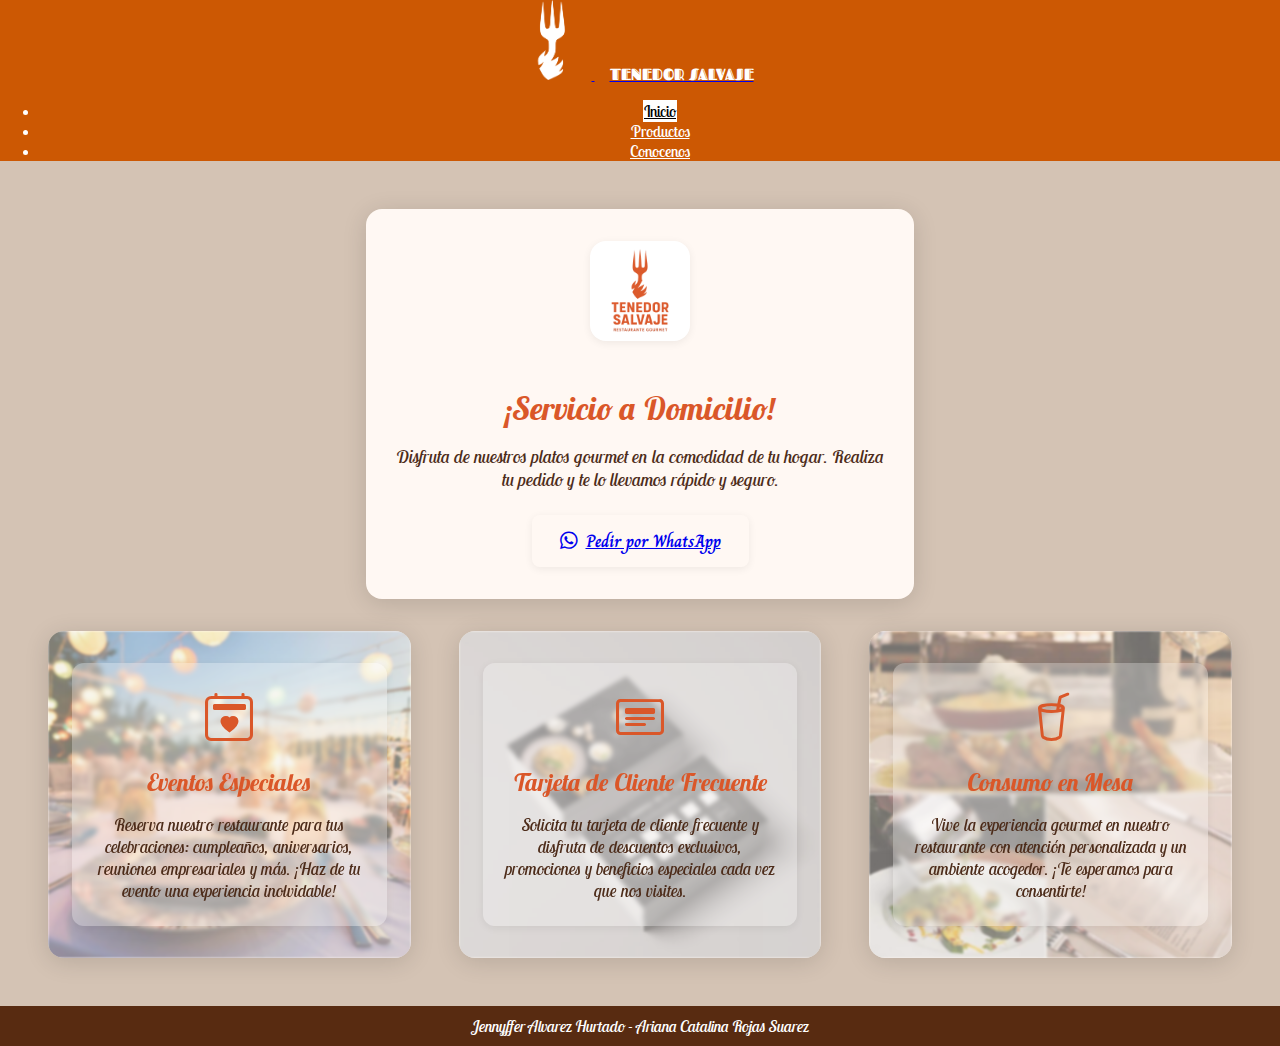
<file: Tarea HTML-CSS (Tenedor Salvaje)/Ser__.html>
<!-- Domiciolios (?) -->

<!DOCTYPE html>
<html lang="es">
<head>

    <meta charset="UTF-8">
    <title>Servicios</title>
    <link rel="icon" href="IMG/logo.png">
    <link rel="stylesheet" type="text/CSS" href="CSS/style.css">

    <!--Inicio Bootstrap-->
    <link href="https://cdn.jsdelivr.net/npm/bootstrap@5.0.2/dist/css/bootstrap.min.css" rel="stylesheet" integrity="sha384-EVSTQN3/azprG1Anm3QDgpJLIm9Nao0Yz1ztcQTwFspd3yD65VohhpuuCOmLASjC" crossorigin="anonymous">
    <link rel="stylesheet" href="https://cdn.jsdelivr.net/npm/bootstrap-icons@1.11.3/font/bootstrap-icons.min.css">
    <!--Fin Bootstrap-->

    <!-- Fuentes -->
    <link rel="preconnect" href="https://fonts.googleapis.com">
    <link rel="preconnect" href="https://fonts.gstatic.com" crossorigin>
    <link href="https://fonts.googleapis.com/css2?family=Charm:wght@400;700&family=Fascinate+Inline&family=Lobster+Two:ital,wght@0,400;0,700;1,400;1,700&family=Pirata+One&display=swap" rel="stylesheet">
    

</head>

<body class="lobster-two-regular-italic">

    <header class="d-flex flex-wrap justify-content-center py-3 mb-4 border-bottom">
        <a href="index.html" class="d-flex align-items-center mb-3 mb-md-0 me-md-auto link-body-emphasis text-decoration-none">
            <img src="IMG/logo2_b.png" width="80" height="80" alt="Logo">
            <span class="fs-4 fascinate-inline-regular">TENEDOR SALVAJE</span>
        </a>

        <ul class="nav nav-pills">
            <li class="nav-item">
                <a href="index.html" class="nav-link active lobster-two-regular">Inicio</a>
            </li>
            <li class="nav-item">
                <a href="productos.html" class="nav-link lobster-two-regular">Productos</a>
            </li>
            <li class="nav-item">
                <a href="aboutUs.html" class="nav-link lobster-two-regular">Conocenos</a>
            </li>
        </ul>
    </header>

    <div class="delivery-section">
        <div class="delivery-logo">
            <img src="IMG/LOGOO.png" width="100" height="100" alt="Domicilios">
        </div>
        <h2 class="delivery-title">¡Servicio a Domicilio!</h2>
        <p class="delivery-desc">
            Disfruta de nuestros platos gourmet en la comodidad de tu hogar. Realiza tu pedido y te lo llevamos rápido y seguro.
        </p>
        <a href="https://wa.me/" target="_blank" class="btn btn-success delivery-btn charm-bold">
            <i class="bi bi-whatsapp"></i> Pedir por WhatsApp
        </a>
    </div>

    <div class="services-container">
        <div class="service-section eventos-bg">
            <div class="service-content-bg">
                <div class="service-logo">
                    <i class="bi bi-calendar2-heart"></i>
                </div>
                <h2 class="service-title">Eventos Especiales</h2>
                <p class="service-desc">
                    Reserva nuestro restaurante para tus celebraciones: cumpleaños, aniversarios, reuniones empresariales y más. ¡Haz de tu evento una experiencia inolvidable!
                </p>
            </div>
        </div>

        <div class="service-section tarjeta-bg">
            <div class="service-content-bg">
                <div class="service-logo">
                    <i class="bi bi-card-heading"></i>
                </div>
                <h2 class="service-title">Tarjeta de Cliente Frecuente</h2>
                <p class="service-desc">
                    Solicita tu tarjeta de cliente frecuente y disfruta de descuentos exclusivos, promociones y beneficios especiales cada vez que nos visites.
                </p>
            </div>
        </div>

        <div class="service-section mesa-bg">
            <div class="service-content-bg">
                <div class="service-logo">
                    <i class="bi bi-cup-straw"></i>
                </div>
                <h2 class="service-title">Consumo en Mesa</h2>
                <p class="service-desc">
                    Vive la experiencia gourmet en nuestro restaurante con atención personalizada y un ambiente acogedor. ¡Te esperamos para consentirte!
                </p>
            </div>
        </div>
    </div>

    <footer class ="lobster-two-regular-italic">
        Jennyffer Alvarez Hurtado - Ariana Catalina Rojas Suarez
    </footer>

</body>
</html>
</file>
<file: CSS/Estilo.css>
/* Tipografía personalizada */
body {
    font-family: 'Tourney', cursive;
    background-color: #f8f9fa;
    color: #212529;
    padding-top: 20px;
}

/* Encabezado */
header h1 {
    font-family: 'Tourney', cursive;
    color: #343a40;
    font-size: 50px;
    text-decoration-line: underline;
    text-align: center;
    margin-top: 30px;
    margin-bottom: 30px;   
}

/* Botones de navegación */
nav p {
    font-family: 'Righteous', cursive;
    font-weight: bold;
    text-decoration-line: underline;
}

/* Aplica la fuente personalizada a los botones del nav */
.btn {
    font-family: 'Righteous', cursive;
    font-weight: 600;
    letter-spacing: 0.5px;
    margin-top: 10px;
}

/* Imágenes personalizadas */
.Japi {
    border-radius: 10px;
    box-shadow: 0 0 10px rgba(0,0,0,0.2);
    height: 350px;
    width: 350px;
}

.SpookyDance {
    animation: saltarin 1.5s infinite;
}

/* Animación divertida */
@keyframes saltarin {
    0%, 100% {
        transform: translateY(0);
    }
    50% {
        transform: translateY(-40px);
    }
}

/* Footer */
footer {
    background-color: #343a40;
    color: #ffffff;
    padding: 1rem 0;
}

.FooterText {
    font-family: 'Righteous', cursive;
    font-size: 1.2rem;
    margin-bottom: 0.3rem;
}
</file>
<file: Calculadora HTML-CSS-JS/CSS/main.css>
/* ====== ESTILOS GENERALES ====== */
body {
    font-family: Arial, sans-serif;
    background: var(--bg-color);
    display: flex;
    justify-content: center;
    align-items: center;
    height: 100vh;
    transition: background 0.3s;
}

:root {
    --bg-color: #f4f4f4;
    --calc-bg: #fff;
    --text-color: #000;
    --btn-bg: #ddd;
    --btn-hover: #bbb;
    --equal-bg: #28a745;
    --history-bg: #eee;
}

body.dark {
    --bg-color: #121212;
    --calc-bg: #222;
    --text-color: #fff;
    --btn-bg: #444;
    --btn-hover: #666;
    --equal-bg: #28a745;
    --history-bg: #333;
}

.calculator {
    background: var(--calc-bg);
    padding: 20px;
    border-radius: 10px;
    box-shadow: 0 0 15px rgba(0,0,0,0.5);
    width: auto;
    color: var(--text-color);
    transition: background 0.3s, color 0.3s;
}

.top-bar {
    display: flex;
    justify-content: flex-end;
    margin-bottom: 10px;
}

#theme-toggle{
    width: auto;
    background: var(--btn-bg);
    color: var(--text-color);
    padding: 5px 10px;
    border-radius: 5px;
    cursor: pointer;
}

#operation-display {
    font-size: 1rem;
    background: var(--history-bg);
    border-radius: 8px;
    padding: 5px 10px;
    color: gray;
    min-height: 20px; 
    margin-bottom: 5px;  
}

#result-display {
    font-size: 1.8rem;
    background: var(--history-bg);
    border-radius: 8px;
    padding: 5px 10px;
    font-weight: bold;
    color: var(--text-color);
    margin-bottom: 15px;  
}

button{
    width: 65px;
    height: 50px;
    font-size: 1.2rem;
    margin: 10px;
    border: none;
    border-radius: 5px;
    cursor: pointer;
    background: var(--btn-bg);
    color: var(--text-color);
    transition: background 0.3s;
}

.buttons {
    display: grid;
    grid-template-columns: repeat(4, 1fr); /* 4 columnas iguales */
}

.buttons button {
    font-size: 1.2rem;
    border-radius: 5px;
    cursor: pointer;
    background: var(--btn-bg);
    color: var(--text-color);
    transition: background 0.3s;
}

.buttons button:hover {
    background: var(--btn-hover);
}

.equal-btn{ 
    background: var(--equal-bg) !important ;
    color: white !important;
}

.history {
    margin-top: 15px;
    background: var(--history-bg);
    padding: 10px;
    border-radius: 5px;
    max-height: 40px;
    overflow-y: auto;
}

.history h3 {
    margin: 0 0 5px 0;
    font-size: 1rem;
}

.history ul {
    padding: 0;
    margin: 0;
}

.history li {
    font-size: 0.9rem;
    border-bottom: 1px solid var(--btn-hover);
    padding: 3px 0;
}

#back-button {
  position: fixed;
  top: 30px;
  left: 30px;
  background: var(--btn-bg);
  color: var(--text-color);
  padding: 6px 12px 6px 12px;
  border-radius: 5px;
  text-decoration: none;
  font-size: 1.2rem;
  border: none;
  transition: background 0.3s;
  z-index: 1000;
}

#back-button:hover {
  background: var(--btn-hover);
}
</file>
<file: Pagina Web with Formularios (Tenedor Salvaje)/CSS/style.css>
/*Diseño de toda las paginas y sub-paginas*/

/*Fuentes*/

.pirata-one-regular {
  font-family: "Pirata One", system-ui;
  font-weight: 400;
  font-style: normal;
}

.fascinate-inline-regular {
  font-family: "Fascinate Inline", system-ui;
  font-weight: 400;
  font-style: normal;
}

.charm-regular {
  font-family: "Charm", cursive;
  font-weight: 400;
  font-style: normal;
}

.charm-bold {
  font-family: "Charm", cursive;
  font-weight: 700;
  font-style: normal;
}


.lobster-two-regular {
  font-family: "Lobster Two", sans-serif;
  font-weight: 400;
  font-style: normal;
}

.lobster-two-bold {
  font-family: "Lobster Two", sans-serif;
  font-weight: 700;
  font-style: normal;
}

.lobster-two-regular-italic {
  font-family: "Lobster Two", sans-serif;
  font-weight: 400;
  font-style: italic;
}

.lobster-two-bold-italic {
  font-family: "Lobster Two", sans-serif;
  font-weight: 700;
  font-style: italic;
}


/* Estilos - Generales */

body {
    background-color: #d4c3b4 !important;
    margin: 0;
    padding: 0;
}

header{
    background-color: #cc5803;
    color: white;
    text-align: center;
    top: 0; /* Deja el Header a ras de la parte superior de la pagina */
    width: 100%; /* Ocupa todo el ancho de la pagina */
}

footer {
    background-color: #582b11;
    color: white;
    text-align: center;
    padding: 10px 0;
    width: 100%;
    bottom: 0;
}

/*Estilos - Index*/

/* Hero Section with blurred BG */
.hero-section {
    position: relative;
    width: 100vw;
    min-height: 520px;
    display: flex;
    align-items: center;
    justify-content: center;
    overflow: hidden;
    padding: 0;
}
.hero-bg {
    position: absolute;
    top: 0; left: 0; width: 100%; height: 100%;
    background-image: url('../IMG/Fondo_Index.jpg');
    background-size: cover;
    background-position: center;
    filter: blur(1px); /* This blurs the whole image */
    z-index: 1;
}
.hero-content {
    position: relative;
    z-index: 2;
    min-height: 520px;
    display: flex;
    flex-direction: column;
    justify-content: center;
    height: 100%;
}

/* Slogan right */
.slogan-carousel-right {
    background: rgba(141, 108, 89, 0.85); /* #8D6C59 with opacity */
    color: #fffaf6;
    border-radius: 18px;
    width: 600px;
    max-width: 100%;
    padding: 32px 40px 32px 32px;
    font-size: 1.7rem;
    font-weight: bold;
    text-align: left;
    box-shadow: 0 2px 8px #0001;
    margin-left: auto;
    margin-bottom: 32px;
    margin-top: 32px;
}

/* Welcome section over bg */
.welcome-section {
    background: rgba(255, 248, 243, 0.96);
    border-radius: 18px;
    max-width: 600px;
    margin-left: auto;
    margin-right: 0;
    padding: 32px 28px;
    text-align: center;
    box-shadow: 0 2px 8px #0001;
    margin-bottom: 32px;
}
.welcome-section h1 {
    color: #cc5803;
    font-weight: bold;
    margin-bottom: 18px;
}
.welcome-section p {
    color: #6a3d1e;
    font-size: 1.15rem;
}
.cta-btn {
    background: #cc5803;
    color: #fffaf6;
    border: none;
    border-radius: 8px;
    padding: 14px 36px;
    font-size: 1.2rem;
    font-weight: bold;
    margin-top: 48px;
    box-shadow: 0 2px 8px #0001;
    transition: background 0.2s;
}
.cta-btn:hover {
    background: #ff9505;
    color: #3d1e0d;
}

/* Estilos - Productos */

/* Hero Section with blurred BG */
.productos-bg {
    position: fixed;
    top: 0; left: 0; width: 100vw; height: 100vh;
    z-index: 0;
    background: url('../IMG/Fondo_Productos.jpg') center center/cover no-repeat;
    filter: blur(6px);
    pointer-events: none; /* Allows clicks through the bg */
}
body {
    position: relative;
    z-index: 1;
}
header, footer, main, details, .container, .row {
    position: relative;
    z-index: 2;
}

/* Product Categories*/

details {
    background: #fff8f3;
    border-radius: 10px;
    margin: 24px auto;
    max-width: 1200px;
    box-shadow: 0 2px 8px #0001;
    padding: 0 0 16px 0;
    transition: box-shadow 0.2s;
}

summary {
    cursor: pointer;
    font-size: 1.6rem;
    font-weight: bold;
    padding: 18px 24px;
    border-radius: 10px 10px 0 0;
    background: #c0ab9f;
    color: #3d1e0d;
    outline: none;
    transition: background 0.2s;
    list-style: none;
}

details[open] summary {
    background: #da5729;
    color: #fff;
}

details h3, details h4 {
    margin-left: 24px;
    margin-right: 24px;
}

details img {
    height: 150px;
    width: 150px;
    border-radius: 8px;
    border: 4px solid #e9a17a;
}

/* Product grid inside details */
details ul {
    display: grid;
    grid-template-columns: repeat(3, 1fr);
    gap: 24px;
    padding: 24px;
    margin: 0;
}

details ul li {
    background: #fff;
    border-radius: 8px;
    box-shadow: 0 1px 4px #0001; /* Sombra sutil para dar profundidad */
    padding: 16px;
    text-align: center;
    display: flex;
    flex-direction: column;
    align-items: center;
}

/* Estilos - About Us */

/* Company Info Section with blurred BG */
.company-info {
    position: relative;
    display: flex;
    justify-content: center;
    margin: 40px 0 32px 0;
    z-index: 1;
}

.aboutus-bg {
    position: absolute;
    top: 0; left: 0; width: 100%; height: 100%;
    z-index: 0;
    background: url('../IMG/Fondo_About.jpg') center center/cover no-repeat;
    filter: blur(6px) brightness(0.85);
    border-radius: 16px;
    pointer-events: none;
}

.company-card {
    position: relative;
    z-index: 1;
    background: #fff8f3;
    border-radius: 16px;
    box-shadow: 0 4px 24px #0002;
    max-width: 600px;
    padding: 32px 28px;
    text-align: center;
}
.company-logo {
    width: 100px;
    height: 100px;
    object-fit: contain;
    margin-bottom: 16px;
    border: 8px solid #fff;
    border-radius: 16px;
    background: #fff;
    box-shadow: 0 2px 8px #0001;
}
.company-name {
    color: #da5729;
    font-size: 2.2rem;
    margin-bottom: 12px;
    font-weight: bold;
}
.company-history {
    color: #4d2c1a;
    font-size: 1.1rem;
    margin-bottom: 18px;
}
.company-details {
    list-style: none;
    padding: 0;
    margin: 0;
    color: #4d2c1a;
    font-size: 1.05rem;
}
.company-details li {
    margin-bottom: 8px;
}
.company-details i {
    color: #da5729;
    margin-right: 8px;
}

/* Developers Section */
.fotico {
    width: 200px;
    height: 200px;
    object-fit: contain;
    margin-bottom: 16px;
    border-radius: 50%; /* Circulo */
}

.dev-label {
    background: #8b5a37;           /* Orange from your palette */
    text-align: center;
    color: #fffaf6;                /* Light text for contrast */
    font-size: 2.1rem;
    font-weight: bold;
    margin-bottom: 40px;
    letter-spacing: 1px;
    display: flex;
    align-items: center;
    justify-content: center;
    gap: 10px;
    padding: 18px 0 18px 0;        /* Add vertical padding */
    box-shadow: 0 2px 8px #0001;   /* Subtle shadow for depth */
    border-radius: 12px;           /* Rounded corners */
}

.desarrolladores {
    padding: 48px 0 32px 0;
    margin: 0;
    width: 100vw;
    position: relative;
    left: 50%;
    right: 50%;
    margin-left: -50vw;
    margin-right: -50vw;
}

.desarrolladores > div {
    gap: 24px;
    justify-content: center;
    display: flex;
    flex-wrap: wrap;
}
.desarrolladores > div > div {
    background: #fff8f3;
    border-radius: 8px;
    box-shadow: 0 2px 8px #0001;
    width: 320px;
    padding: 24px;
    text-align: center;
    margin-bottom: 24px;
}

.RedesSociales {
    margin-top:10px;
}

.btn-social i {
    font-size: 1.5rem;
    vertical-align: middle;
}

/* Estilos - Servicios */

.delivery-section {
    background: #fff8f3;
    border-radius: 16px;
    box-shadow: 0 4px 24px #0002;
    max-width: 500px;
    margin: 48px auto 32px auto;
    padding: 32px 24px;
    text-align: center;
    transition: box-shadow 0.2s;
}

.delivery-section:hover {
    box-shadow: 0 8px 32px #0003;
}

.delivery-logo img {
    width: 100px;
    height: 100px;
    border-radius: 16px;
    margin-bottom: 16px;
    background: #fff;
    box-shadow: 0 2px 8px #0001;
    object-fit: contain;
}

.delivery-title {
    font-size: 2rem;
    color: #da5729;
    margin-bottom: 12px;
    font-weight: bold;
}

.delivery-desc {
    color: #4d2c1a;
    font-size: 1.1rem;
    margin-bottom: 24px;
}

.delivery-btn {
    font-size: 1.1rem;
    padding: 12px 28px;
    border-radius: 8px;
    box-shadow: 0 2px 8px #0001;
    transition: background 0.2s, color 0.2s;
    display: inline-flex;
    align-items: center;
    gap: 8px;
}

.services-container {
    display: flex;
    flex-wrap: wrap;
    gap: 32px;
    justify-content: center;
    margin: 32px auto 48px auto;
    max-width: 1200px;
}

/* Service section with blurred background image */
.service-section {
    position: relative;
    overflow: hidden;
    background: #fff8f3;
    border-radius: 16px;
    box-shadow: 0 4px 24px #0002;
    max-width: 340px;
    min-width: 260px;
    flex: 1 1 300px;
    padding: 32px 24px;
    text-align: center;
    transition: box-shadow 0.2s, transform 0.2s;
    margin: 0 8px;
}

.service-section::before {
    content: "";
    position: absolute;
    top: 0; left: 0; width: 100%; height: 100%;
    z-index: 0;
    opacity: 0.55;
    filter: blur(3px) brightness(0.95);
    background-size: cover;
    background-position: center;
    transition: opacity 0.2s;
}

/*--- Specific backgrounds for each service---*/
/*----- (Lo unico que cambio del CSS OG, y sólo fueron los nombres xd) -----*/
.empleado-bg::before {
    background-image: url('../IMG/Fondo_Empleados.png');
}
.cliente-bg::before {
    background-image: url('../IMG/Fondo_Clientes.jpg');
}
.proveedor-bg::before {
    background-image: url('../IMG/Fondo_Proveedores.jpg');
}
/*--------------------------------------------------------------------------*/

.service-content-bg {
    background: rgba(255, 255, 255, 0.27);
    backdrop-filter: blur(2px);
    border-radius: 12px;
    padding: 24px 16px;
    display: inline-block;
    margin: 0 auto;
    box-shadow: 0 2px 8px #0001;
}

/* Ensure content is above the bg */
.service-section > * {
    position: relative;
    z-index: 1;
}

.service-section:hover {
    box-shadow: 0 8px 32px #0003;
    transform: translateY(-6px) scale(1.03);
}

.service-logo {
    font-size: 3rem;
    color: #da5729;
    margin-bottom: 16px;
}

.service-title {
    font-size: 1.5rem;
    color: #da5729;
    margin-bottom: 12px;
    font-weight: bold;
}

.service-desc {
    color: #4d2c1a;
    font-size: 1.05rem;
    margin-bottom: 0;
}

/* Sobreescritura Boostrap*/
    
    /*Header*/

.nav-link.active {
    background-color: white !important;
    color: black !important;
    border: 1px solid white;
}

.fs-4, .fs-3{
    color: white;
    margin: 15px;
}

.nav-link{
    color: white !important;
    margin: 15px;
}

/*-------------------- Codigo Nuevo de Style, Para los Formularios y Registros --------------------*/

.card-header {
  background-color: #8d6c59 !important;
  padding: 1rem;
}

.card-body {
  background-color: #D9CEC8;
  padding: 1.25rem;
}

.card-footer {
  background-color: #f3ece6 !important;
}

.form-control:focus {
  box-shadow: 0 0 0 0.2rem rgba(40, 167, 69, 0.25);
  border-color: #368979 !important;
}

.btn-success {
  margin-top: 15px;
  background-color: #368979!important;
  border-color: #368979!important;
}

.btn-success:hover {
  background-color: #2a7595!important;
  border-color: #2a7595 !important;
}

.separador-con-texto {
  position: relative;
  text-align: center;
  margin: 30px 0;
}

.linea-divisoria {
  border: none;
  border-top: 2px solid #3D1E03;
  margin: 0;
}

.texto-divisor {
  position: absolute;
  top: -12px;
  left: 50%;
  transform: translateX(-50%);
  background-color: #D9CEC8;
  padding: 0 12px;
  color: #5b646c;
  font-weight: 500;
  font-size: 0.95rem;
}

#previewContainer img {
  max-width: 100%;
  max-height: 150px;
  object-fit: cover;
  border-radius: 0.5rem;
  box-shadow: 0 4px 8px rgba(0,0,0,0.1);
}

/* MODAL */
.modal {
  display: none;
  position: fixed;
  z-index: 1050;
  left: 0;
  top: 0;
  width: 100%;
  height: 100%;
  overflow: auto;
  background-color: rgba(0,0,0,0.6); /* Fondo oscuro más elegante */
  backdrop-filter: blur(3px);        /* Difuminado sutil */
}

/* Contenido del modal */
.modal-contenido {
  background-color: #fffaf6;
  margin: 8% auto;
  padding: 28px 24px;
  border-radius: 16px;
  width: 85%;
  max-width: 550px;
  color: #4b2e2e;
  font-family: "Lobster Two", sans-serif; /* Igual que la página */
  font-size: 1.05rem;
  line-height: 1.6;
  box-shadow: 0 8px 30px rgba(0,0,0,0.25);
  animation: fadeInDown 0.4s ease;  /* Animación */
}

/* Título */
.modal-contenido h2 {
  font-weight: 700;
  font-size: 1.6rem;
  color: #cc5803;
  text-align: center;
  margin-bottom: 1rem;
}

/* Botón de cerrar */
.cerrar {
  color: #cc5803;
  float: right;
  font-size: 28px;
  font-weight: bold;
  cursor: pointer;
  transition: color 0.2s;
}
.cerrar:hover {
  color: #a9441e;
}

/* Animación de entrada */
@keyframes fadeInDown {
  from {
    opacity: 0;
    transform: translateY(-40px);
  }
  to {
    opacity: 0.5;
    transform: translateY(0);
  }
}
</file>
<file: Tarea HTML-CSS (Tenedor Salvaje)/CSS/style.css>
/*Diseño de toda las paginas y sub-paginas*/

/*Fuentes*/

.pirata-one-regular {
  font-family: "Pirata One", system-ui;
  font-weight: 400;
  font-style: normal;
}

.fascinate-inline-regular {
  font-family: "Fascinate Inline", system-ui;
  font-weight: 400;
  font-style: normal;
}

.charm-regular {
  font-family: "Charm", cursive;
  font-weight: 400;
  font-style: normal;
}

.charm-bold {
  font-family: "Charm", cursive;
  font-weight: 700;
  font-style: normal;
}


.lobster-two-regular {
  font-family: "Lobster Two", sans-serif;
  font-weight: 400;
  font-style: normal;
}

.lobster-two-bold {
  font-family: "Lobster Two", sans-serif;
  font-weight: 700;
  font-style: normal;
}

.lobster-two-regular-italic {
  font-family: "Lobster Two", sans-serif;
  font-weight: 400;
  font-style: italic;
}

.lobster-two-bold-italic {
  font-family: "Lobster Two", sans-serif;
  font-weight: 700;
  font-style: italic;
}


/* Estilos - Generales */

body {
    background-color: #d4c3b4 !important;
    margin: 0;
    padding: 0;
}

header{
    background-color: #cc5803;
    color: white;
    text-align: center;
    top: 0; /* Deja el Header a ras de la parte superior de la pagina */
    width: 100%; /* Ocupa todo el ancho de la pagina */
}

footer {
    background-color: #582b11;
    color: white;
    text-align: center;
    padding: 10px 0;
    width: 100%;
    bottom: 0;
}

/*Estilos - Index*/

/* Hero Section with blurred BG */
.hero-section {
    position: relative;
    width: 100vw;
    min-height: 520px;
    display: flex;
    align-items: center;
    justify-content: center;
    overflow: hidden;
    padding: 0;
}
.hero-bg {
    position: absolute;
    top: 0; left: 0; width: 100%; height: 100%;
    background-image: url('../IMG/Fondo_Index.jpg');
    background-size: cover;
    background-position: center;
    filter: blur(1px); /* This blurs the whole image */
    z-index: 1;
}
.hero-content {
    position: relative;
    z-index: 2;
    min-height: 520px;
    display: flex;
    flex-direction: column;
    justify-content: center;
    height: 100%;
}

/* Slogan right */
.slogan-carousel-right {
    background: rgba(141, 108, 89, 0.85); /* #8D6C59 with opacity */
    color: #fffaf6;
    border-radius: 18px;
    width: 600px;
    max-width: 100%;
    padding: 32px 40px 32px 32px;
    font-size: 1.7rem;
    font-weight: bold;
    text-align: left;
    box-shadow: 0 2px 8px #0001;
    margin-left: auto;
    margin-bottom: 32px;
    margin-top: 32px;
}

/* Welcome section over bg */
.welcome-section {
    background: rgba(255, 248, 243, 0.96);
    border-radius: 18px;
    max-width: 600px;
    margin-left: auto;
    margin-right: 0;
    padding: 32px 28px;
    text-align: center;
    box-shadow: 0 2px 8px #0001;
    margin-bottom: 32px;
}
.welcome-section h1 {
    color: #cc5803;
    font-weight: bold;
    margin-bottom: 18px;
}
.welcome-section p {
    color: #6a3d1e;
    font-size: 1.15rem;
}
.cta-btn {
    background: #cc5803;
    color: #fffaf6;
    border: none;
    border-radius: 8px;
    padding: 14px 36px;
    font-size: 1.2rem;
    font-weight: bold;
    margin-top: 48px;
    box-shadow: 0 2px 8px #0001;
    transition: background 0.2s;
}
.cta-btn:hover {
    background: #ff9505;
    color: #3d1e0d;
}

/* Estilos - Productos */

/* Hero Section with blurred BG */
.productos-bg {
    position: fixed;
    top: 0; left: 0; width: 100vw; height: 100vh;
    z-index: 0;
    background: url('../IMG/Fondo_Productos.jpg') center center/cover no-repeat;
    filter: blur(6px);
    pointer-events: none; /* Allows clicks through the bg */
}
body {
    position: relative;
    z-index: 1;
}
header, footer, main, details, .container, .row {
    position: relative;
    z-index: 2;
}

/* Product Categories*/

details {
    background: #fff8f3;
    border-radius: 10px;
    margin: 24px auto;
    max-width: 1200px;
    box-shadow: 0 2px 8px #0001;
    padding: 0 0 16px 0;
    transition: box-shadow 0.2s;
}

summary {
    cursor: pointer;
    font-size: 1.6rem;
    font-weight: bold;
    padding: 18px 24px;
    border-radius: 10px 10px 0 0;
    background: #c0ab9f;
    color: #3d1e0d;
    outline: none;
    transition: background 0.2s;
    list-style: none;
}

details[open] summary {
    background: #da5729;
    color: #fff;
}

details h3, details h4 {
    margin-left: 24px;
    margin-right: 24px;
}

details img {
    height: 150px;
    width: 150px;
    border-radius: 8px;
    border: 4px solid #e9a17a;
}

/* Product grid inside details */
details ul {
    display: grid;
    grid-template-columns: repeat(3, 1fr);
    gap: 24px;
    padding: 24px;
    margin: 0;
}

details ul li {
    background: #fff;
    border-radius: 8px;
    box-shadow: 0 1px 4px #0001; /* Sombra sutil para dar profundidad */
    padding: 16px;
    text-align: center;
    display: flex;
    flex-direction: column;
    align-items: center;
}

/* Estilos - About Us */

/* Company Info Section with blurred BG */
.company-info {
    position: relative;
    display: flex;
    justify-content: center;
    margin: 40px 0 32px 0;
    z-index: 1;
}

.aboutus-bg {
    position: absolute;
    top: 0; left: 0; width: 100%; height: 100%;
    z-index: 0;
    background: url('../IMG/Fondo_About.jpg') center center/cover no-repeat;
    filter: blur(6px) brightness(0.85);
    border-radius: 16px;
    pointer-events: none;
}

.company-card {
    position: relative;
    z-index: 1;
    background: #fff8f3;
    border-radius: 16px;
    box-shadow: 0 4px 24px #0002;
    max-width: 600px;
    padding: 32px 28px;
    text-align: center;
}
.company-logo {
    width: 100px;
    height: 100px;
    object-fit: contain;
    margin-bottom: 16px;
    border: 8px solid #fff;
    border-radius: 16px;
    background: #fff;
    box-shadow: 0 2px 8px #0001;
}
.company-name {
    color: #da5729;
    font-size: 2.2rem;
    margin-bottom: 12px;
    font-weight: bold;
}
.company-history {
    color: #4d2c1a;
    font-size: 1.1rem;
    margin-bottom: 18px;
}
.company-details {
    list-style: none;
    padding: 0;
    margin: 0;
    color: #4d2c1a;
    font-size: 1.05rem;
}
.company-details li {
    margin-bottom: 8px;
}
.company-details i {
    color: #da5729;
    margin-right: 8px;
}

/* Developers Section */
.fotico {
    width: 200px;
    height: 200px;
    object-fit: contain;
    margin-bottom: 16px;
    border-radius: 50%; /* Circulo */
}

.dev-label {
    background: #8b5a37;           /* Orange from your palette */
    text-align: center;
    color: #fffaf6;                /* Light text for contrast */
    font-size: 2.1rem;
    font-weight: bold;
    margin-bottom: 40px;
    letter-spacing: 1px;
    display: flex;
    align-items: center;
    justify-content: center;
    gap: 10px;
    padding: 18px 0 18px 0;        /* Add vertical padding */
    box-shadow: 0 2px 8px #0001;   /* Subtle shadow for depth */
    border-radius: 12px;           /* Rounded corners */
}

.desarrolladores {
    padding: 48px 0 32px 0;
    margin: 0;
    width: 100vw;
    position: relative;
    left: 50%;
    right: 50%;
    margin-left: -50vw;
    margin-right: -50vw;
}

.desarrolladores > div {
    gap: 24px;
    justify-content: center;
    display: flex;
    flex-wrap: wrap;
}
.desarrolladores > div > div {
    background: #fff8f3;
    border-radius: 8px;
    box-shadow: 0 2px 8px #0001;
    width: 320px;
    padding: 24px;
    text-align: center;
    margin-bottom: 24px;
}

.RedesSociales {
    margin-top:10px;
}

.btn-social i {
    font-size: 1.5rem;
    vertical-align: middle;
}

/* Estilos - Servicios */

.delivery-section {
    background: #fff8f3;
    border-radius: 16px;
    box-shadow: 0 4px 24px #0002;
    max-width: 500px;
    margin: 48px auto 32px auto;
    padding: 32px 24px;
    text-align: center;
    transition: box-shadow 0.2s;
}

.delivery-section:hover {
    box-shadow: 0 8px 32px #0003;
}

.delivery-logo img {
    width: 100px;
    height: 100px;
    border-radius: 16px;
    margin-bottom: 16px;
    background: #fff;
    box-shadow: 0 2px 8px #0001;
    object-fit: contain;
}

.delivery-title {
    font-size: 2rem;
    color: #da5729;
    margin-bottom: 12px;
    font-weight: bold;
}

.delivery-desc {
    color: #4d2c1a;
    font-size: 1.1rem;
    margin-bottom: 24px;
}

.delivery-btn {
    font-size: 1.1rem;
    padding: 12px 28px;
    border-radius: 8px;
    box-shadow: 0 2px 8px #0001;
    transition: background 0.2s, color 0.2s;
    display: inline-flex;
    align-items: center;
    gap: 8px;
}

.services-container {
    display: flex;
    flex-wrap: wrap;
    gap: 32px;
    justify-content: center;
    margin: 32px auto 48px auto;
    max-width: 1200px;
}

/* Service section with blurred background image */
.service-section {
    position: relative;
    overflow: hidden;
    background: #fff8f3;
    border-radius: 16px;
    box-shadow: 0 4px 24px #0002;
    max-width: 340px;
    min-width: 260px;
    flex: 1 1 300px;
    padding: 32px 24px;
    text-align: center;
    transition: box-shadow 0.2s, transform 0.2s;
    margin: 0 8px;
}

.service-section::before {
    content: "";
    position: absolute;
    top: 0; left: 0; width: 100%; height: 100%;
    z-index: 0;
    opacity: 0.55;
    filter: blur(1px) brightness(0.95);
    background-size: cover;
    background-position: center;
    transition: opacity 0.2s;
}

/* Specific backgrounds for each service */
.eventos-bg::before {
    background-image: url('../IMG/Fondo_Eventos.jpg');
}
.tarjeta-bg::before {
    background-image: url('../IMG/Fondo_Tarjeta.jpg');
}
.mesa-bg::before {
    background-image: url('../IMG/Fondo_Mesa.jpg');
}

.service-content-bg {
    background: rgba(255, 255, 255, 0.27);
    backdrop-filter: blur(2px);
    border-radius: 12px;
    padding: 24px 16px;
    display: inline-block;
    margin: 0 auto;
    box-shadow: 0 2px 8px #0001;
}

/* Ensure content is above the bg */
.service-section > * {
    position: relative;
    z-index: 1;
}

.service-section:hover {
    box-shadow: 0 8px 32px #0003;
    transform: translateY(-6px) scale(1.03);
}

.service-logo {
    font-size: 3rem;
    color: #da5729;
    margin-bottom: 16px;
}

.service-title {
    font-size: 1.5rem;
    color: #da5729;
    margin-bottom: 12px;
    font-weight: bold;
}

.service-desc {
    color: #4d2c1a;
    font-size: 1.05rem;
    margin-bottom: 0;
}

/* Sobreescritura Boostrap*/
    
    /*Header*/

.nav-link.active { /* The "!important" ensures the style overrides Bootstrap's default */
    background-color: white !important;
    color: black !important;
    border: 1px solid white;
}

.fs-4{
    color: white;
    margin: 15px;
}

.nav-link{
    color: white !important;
    margin: 15px;
}
</file>
